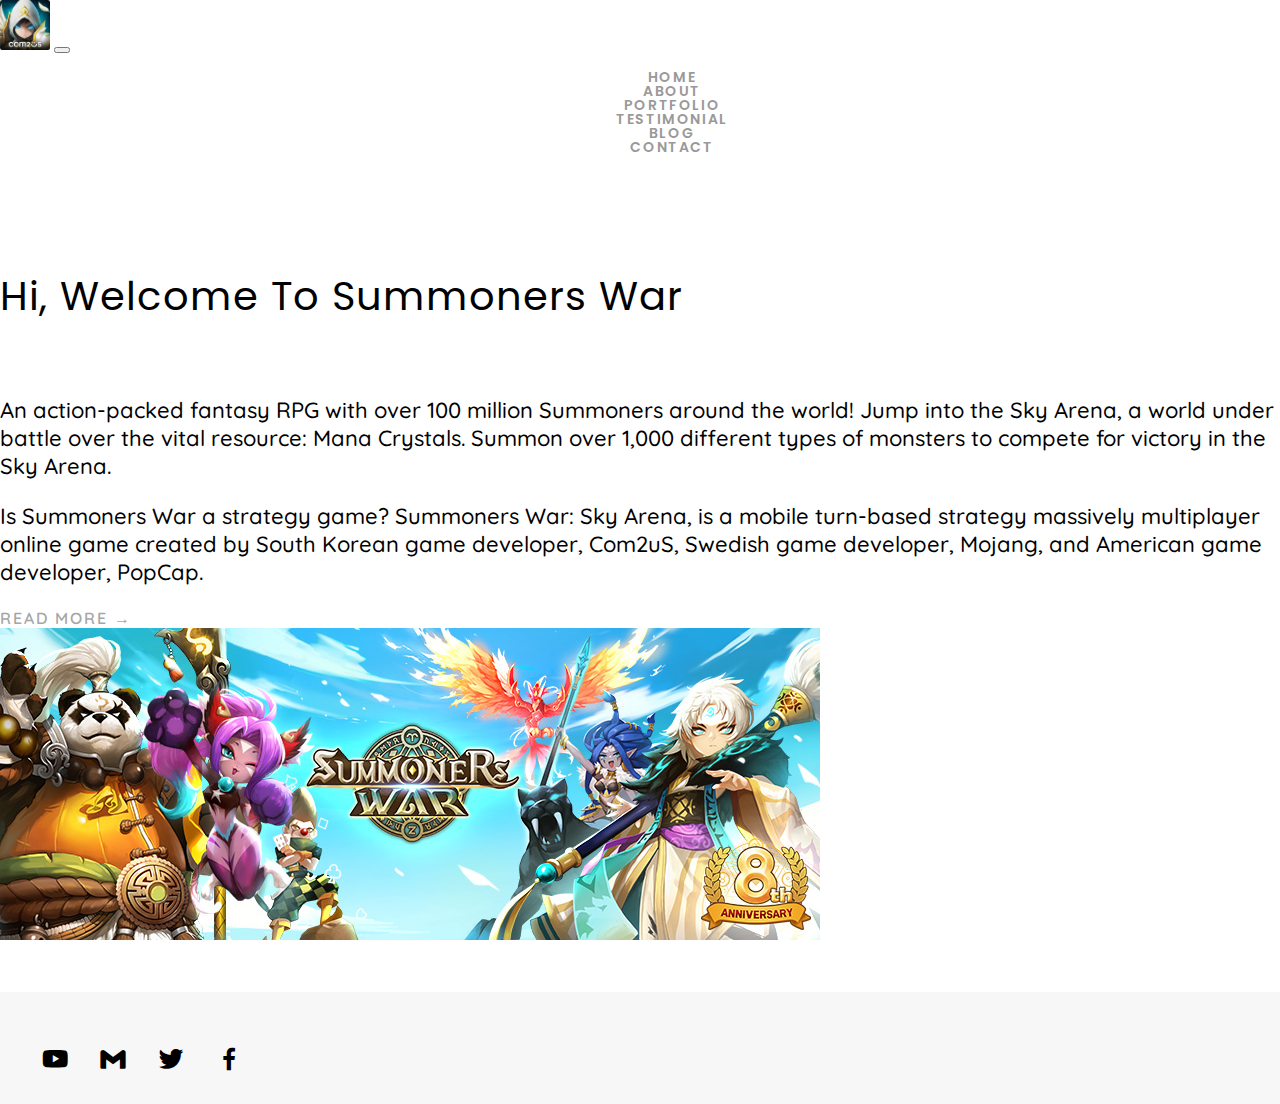
<file: index.html>
<!doctype html>
<html lang="en">
  <head>
    <meta charset="utf-8">
    <meta name="viewport" content="width=device-width, initial-scale=1">
    <title>Summoners War Page</title>
    <!---Google font-->
    <link href="https://fonts.googleapis.com/css2?family=Poppins:wght@300&display=swap" rel="stylesheet">
    <link href="https://fonts.googleapis.com/css2?family=Poppins:wght@300&family=Quicksand:wght@300&display=swap" rel="stylesheet">
    <!--Bootstrap CSS files-->
    <link href="https://cdn.jsdelivr.net/npm/bootstrap@5.0.2/dist/css/bootstrap.min.css" rel="stylesheet" integrity="sha384-EVSTQN3/azprG1Anm3QDgpJLIm9Nao0Yz1ztcQTwFspd3yD65VohhpuuCOmLASjC" crossorigin="anonymous">
    <!---Box Icon-->
    <link href='https://unpkg.com/boxicons@2.1.2/css/boxicons.min.css' rel='stylesheet'>
    <!---CSS Style-->
    <link rel="stylesheet" href="style.css">

  </head>
  <body>
      <!---Main Start-->
      <div class="main-wrapper">
          <!--Header Start-->
          <div class="header">
              <!---Nav Bar Start-->
              <nav class="navbar navbar-expand-lg navbar-light">
                <div class="container">
                  <a class="navbar-brand" href="index.html">
                    <img src="img/sw.jpg" width="50" alt="">
                  </a>
                  <button class="navbar-toggler" type="button" data-bs-toggle="collapse" data-bs-target="#navbarSupportedContent" aria-controls="navbarSupportedContent" aria-expanded="false" aria-label="Toggle navigation">
                    <span class="navbar-toggler-icon"></span>
                  </button>
                  <div class="collapse navbar-collapse" id="navbarSupportedContent">
                    <ul class="navbar-nav ms-auto mt-2 mt-lg-0">
                      <li class="nav-item">
                        <a class="nav-link" href="index.html">Home</a>
                      </li>
                      <li class="nav-item">
                        <a class="nav-link" href="about.html">About</a>
                      </li>
                      <li class="nav-item">
                        <a class="nav-link" href="Portfolio.html">Portfolio</a>
                      </li>
                      <li class="nav-item">
                        <a class="nav-link" href="testimonial.html">Testimonial</a>
                      </li>
                      <li class="nav-item">
                        <a class="nav-link" href="blog.html">Blog</a>
                      </li>
                      <li class="nav-item">
                        <a class="nav-link" href="contact.html">Contact</a>
                      </li>
                      
                    </ul>
                    
                  </div>
                </div>
              </nav>
              <!---Nav Bar End-->
              <!--Banner content Start-->
              <div class="banner-section">
                <div class="container">
                  <div class="row justify-content-center align-items-center">
                    <div class="col-lg-6">
                      <h1 class="banner-title">
                        Hi, Welcome To Summoners War
                      </h1>
                      <p class="banner-desc">
                        An action-packed fantasy RPG with over 100 million Summoners around the world! Jump into the Sky Arena, a world under battle over the vital resource: Mana Crystals. Summon over 1,000 different types of monsters to compete for victory in the Sky Arena.
                      </p>
                      <p class="banner-desc pb-3">
                        Is Summoners War a strategy game?
Summoners War: Sky Arena, is a mobile turn-based strategy massively multiplayer online game created by South Korean game developer, Com2uS, Swedish game developer, Mojang, and American game developer, PopCap.
                      </p>
                      <a href="about.html" class="banner-btn">
                        read more &rarr;
                      </a>
                    </div>
                    <div class="col-lg-6 col-md-8">
                      <img src="img/sw1.jpg" alt="">
                    </div>
                  </div>
                </div>
              </div>
              <!--Banner content End-->

          </div>
          <!--Header Start-->
      </div>

      <!---Main End-->

      <!---Footer Start-->
      <div class="footer">
        <div class="container">
          <div class="social-media text-center">
            <ul class="footer-list">
              <li><a href="#"><i class='bx bxl-youtube'></i></a></li>
              <li><a href="#"><i class='bx bxl-gmail'></i></a></li>
              <li><a href="#"><i class='bx bxl-twitter'></i></a></li>
              <li><a href="#"><i class='bx bxl-facebook'></i></a></li>
            </ul>
          </div>
        </div>
      </div>

      <!---Footer End-->
    
    <!--Bootstrap JS file-->
    <script src="https://cdn.jsdelivr.net/npm/bootstrap@5.0.2/dist/js/bootstrap.bundle.min.js" integrity="sha384-MrcW6ZMFYlzcLA8Nl+NtUVF0sA7MsXsP1UyJoMp4YLEuNSfAP+JcXn/tWtIaxVXM" crossorigin="anonymous"></script>
  </body>
</html>
</file>
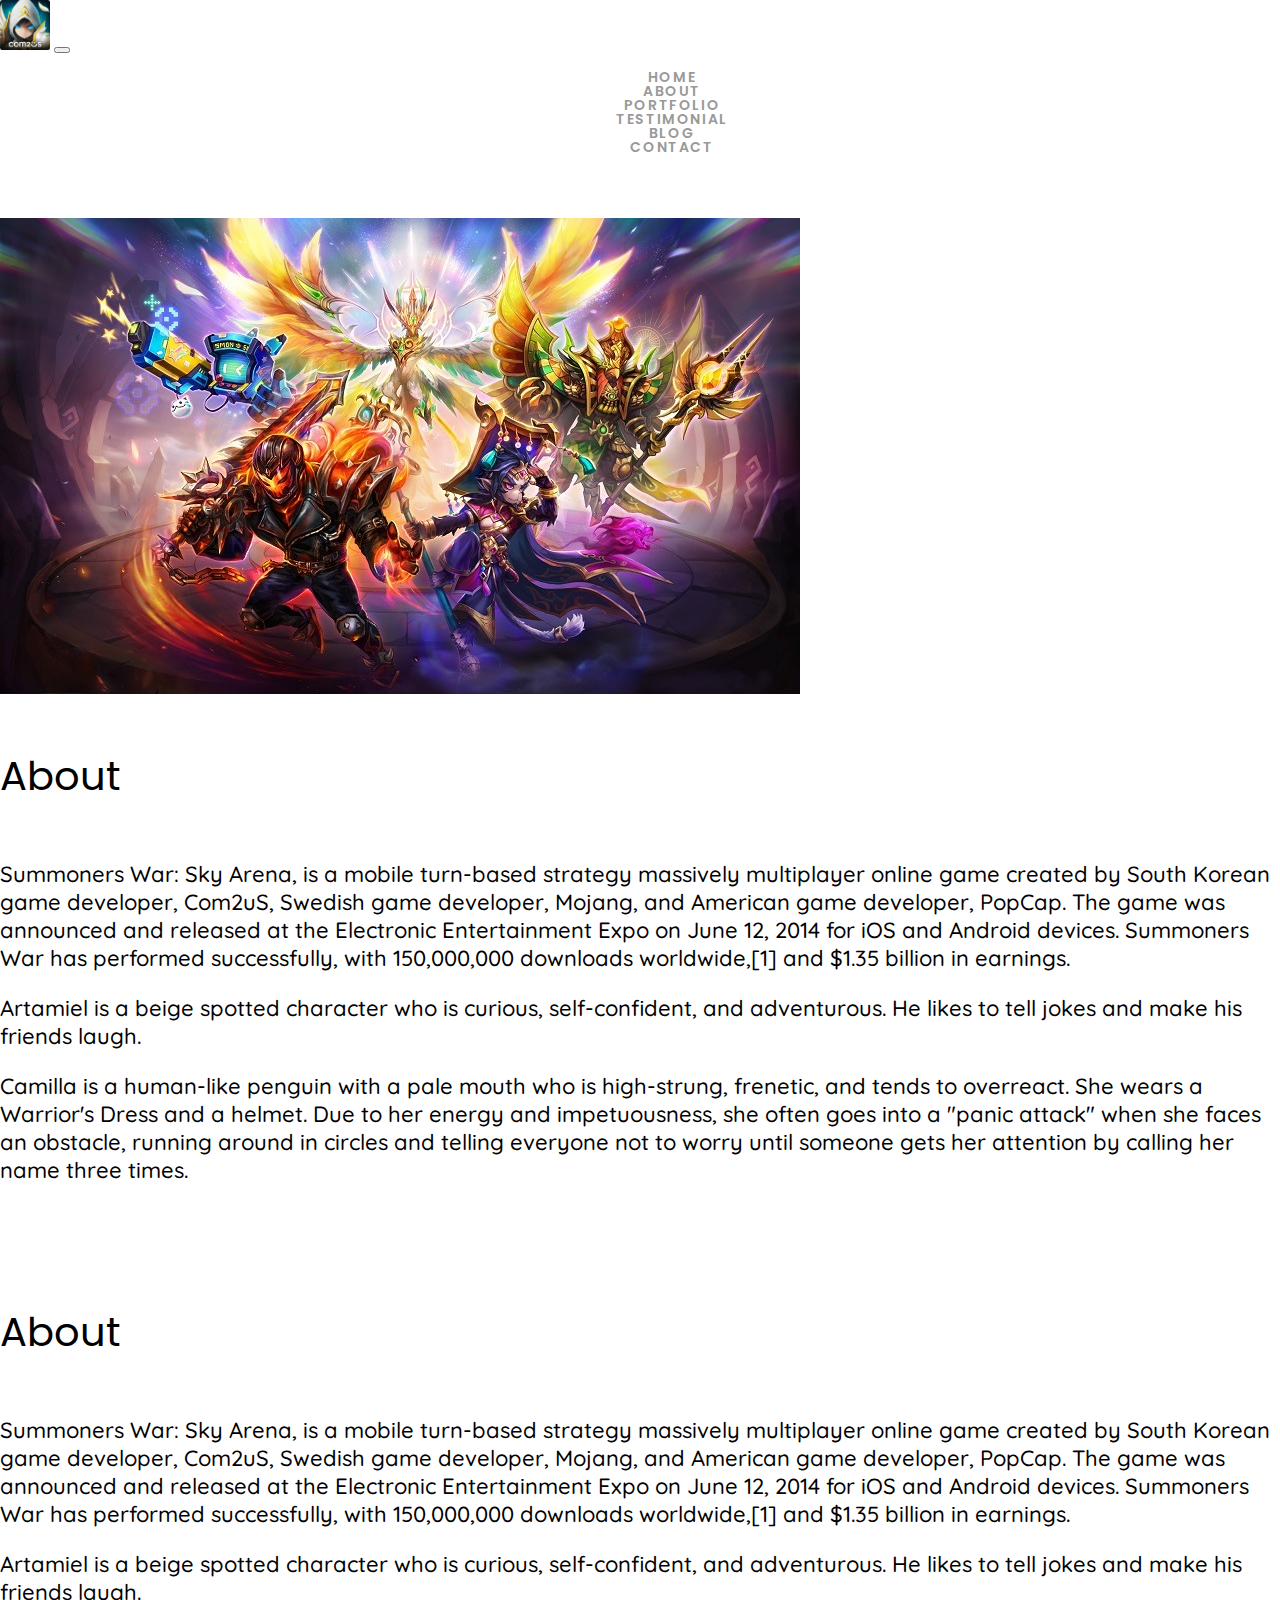
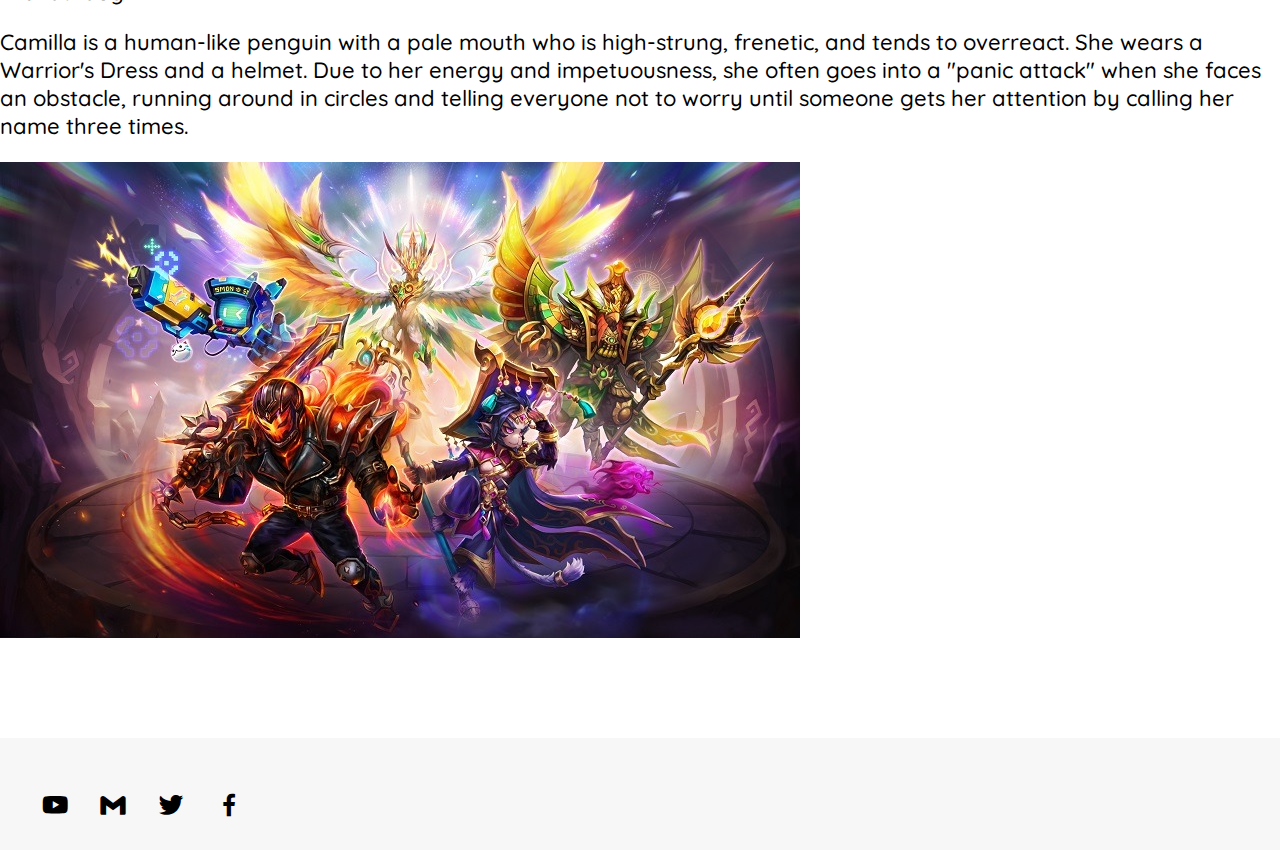
<file: about.html>
<!doctype html>
<html lang="en">
  <head>
    <meta charset="utf-8">
    <meta name="viewport" content="width=device-width, initial-scale=1">
    <title>Summoners War Page</title>
    <!---Google font-->
    <link href="https://fonts.googleapis.com/css2?family=Poppins:wght@300&display=swap" rel="stylesheet">
    <link href="https://fonts.googleapis.com/css2?family=Poppins:wght@300&family=Quicksand:wght@300&display=swap" rel="stylesheet">
    <!--Bootstrap CSS files-->
    <link href="https://cdn.jsdelivr.net/npm/bootstrap@5.0.2/dist/css/bootstrap.min.css" rel="stylesheet" integrity="sha384-EVSTQN3/azprG1Anm3QDgpJLIm9Nao0Yz1ztcQTwFspd3yD65VohhpuuCOmLASjC" crossorigin="anonymous">
    <!---Box Icon-->
    <link href='https://unpkg.com/boxicons@2.1.2/css/boxicons.min.css' rel='stylesheet'>
    <!---CSS Style-->
    <link rel="stylesheet" href="style.css">

  </head>
  <body>
      <!---Main Start-->
      <div class="main-wrapper">
          <!--Header Start-->
          <div class="header">
              <!---Nav Bar Start-->
              <nav class="navbar navbar-expand-lg navbar-light">
                <div class="container">
                  <a class="navbar-brand" href="index.html">
                    <img src="img/sw.jpg" width="50" alt="">
                  </a>
                  <button class="navbar-toggler" type="button" data-bs-toggle="collapse" data-bs-target="#navbarSupportedContent" aria-controls="navbarSupportedContent" aria-expanded="false" aria-label="Toggle navigation">
                    <span class="navbar-toggler-icon"></span>
                  </button>
                  <div class="collapse navbar-collapse" id="navbarSupportedContent">
                    <ul class="navbar-nav ms-auto mt-2 mt-lg-0">
                      <li class="nav-item">
                        <a class="nav-link" href="index.html">Home</a>
                      </li>
                      <li class="nav-item">
                        <a class="nav-link" href="about.html">About</a>
                      </li>
                      <li class="nav-item">
                        <a class="nav-link" href="Portfolio.html">Portfolio</a>
                      </li>
                      <li class="nav-item">
                        <a class="nav-link" href="testimonial.html">Testimonial</a>
                      </li>
                      <li class="nav-item">
                        <a class="nav-link" href="blog.html">Blog</a>
                      </li>
                      <li class="nav-item">
                        <a class="nav-link" href="contact.html">Contact</a>
                      </li>
                      
                    </ul>
                    
                  </div>
                </div>
              </nav>
              <!---Nav Bar End-->
          </div>
          <!--Header End-->
          <!--About Start-->
          <div class="about-section">
              <!--My Story 1-->
              <div class="container">
                <div class="row justify-content-center align-items-center">
                    <div class="col-lg-6 col-md-8">
                        <img src="img/sw2.jpg" alt="">
                    </div>
                    <div class="col-lg-6">
                        <h1 class="about-title">About</h1>
                        <p class="about-desc">
                            Summoners War: Sky Arena, is a mobile turn-based strategy massively multiplayer online game created by South Korean game developer, Com2uS, Swedish game developer, Mojang, and American game developer, PopCap. The game was announced and released at the Electronic Entertainment Expo on June 12, 2014 for iOS and Android devices. Summoners War has performed successfully, with 150,000,000 downloads worldwide,[1] and $1.35 billion in earnings.
                        </p>
                        <p class="about-desc">
                            Artamiel is a beige spotted character who is curious, self-confident, and adventurous. He likes to tell jokes and make his friends laugh.
                        </p>
                        <p class="about-desc">
                            Camilla is a human-like penguin with a pale mouth who is high-strung, frenetic, and tends to overreact. She wears a Warrior's Dress and a helmet. Due to her energy and impetuousness, she often goes into a "panic attack" when she faces an obstacle, running around in circles and telling everyone not to worry until someone gets her attention by calling her name three times.
                        </p>
                    </div>
                </div>
              </div>
              <!--About Start-->
          <div class="about-section">
            <!--My Story 2-->
            <div class="container">
              <div class="row justify-content-center align-items-center">
                  
                  <div class="col-lg-6 order-2 order-lg-1">
                      <h1 class="about-title">About</h1>
                      <p class="about-desc">
                          Summoners War: Sky Arena, is a mobile turn-based strategy massively multiplayer online game created by South Korean game developer, Com2uS, Swedish game developer, Mojang, and American game developer, PopCap. The game was announced and released at the Electronic Entertainment Expo on June 12, 2014 for iOS and Android devices. Summoners War has performed successfully, with 150,000,000 downloads worldwide,[1] and $1.35 billion in earnings.
                      </p>
                      <p class="about-desc">
                          Artamiel is a beige spotted character who is curious, self-confident, and adventurous. He likes to tell jokes and make his friends laugh.
                      </p>
                      <p class="about-desc">
                          Camilla is a human-like penguin with a pale mouth who is high-strung, frenetic, and tends to overreact. She wears a Warrior's Dress and a helmet. Due to her energy and impetuousness, she often goes into a "panic attack" when she faces an obstacle, running around in circles and telling everyone not to worry until someone gets her attention by calling her name three times.
                      </p>
                  </div>
                  <div class="col-lg-6 order-1 order-lg-2 col-md-8">
                    <img src="img/sw2.jpg" alt="">
                </div>
              </div>
            </div>

        </div>
        <!--About End--> 

          </div>
          <!--About End--> 
      </div>

      <!---Main End-->

      <!---Footer Start-->
      <div class="footer">
        <div class="container">
          <div class="social-media text-center">
            <ul class="footer-list">
              <li><a href="#"><i class='bx bxl-youtube'></i></a></li>
              <li><a href="#"><i class='bx bxl-gmail'></i></a></li>
              <li><a href="#"><i class='bx bxl-twitter'></i></a></li>
              <li><a href="#"><i class='bx bxl-facebook'></i></a></li>
            </ul>
          </div>
        </div>
      </div>

      <!---Footer End-->
    
    <!--Bootstrap JS file-->
    <script src="https://cdn.jsdelivr.net/npm/bootstrap@5.0.2/dist/js/bootstrap.bundle.min.js" integrity="sha384-MrcW6ZMFYlzcLA8Nl+NtUVF0sA7MsXsP1UyJoMp4YLEuNSfAP+JcXn/tWtIaxVXM" crossorigin="anonymous"></script>
  </body>
</html>
</file>
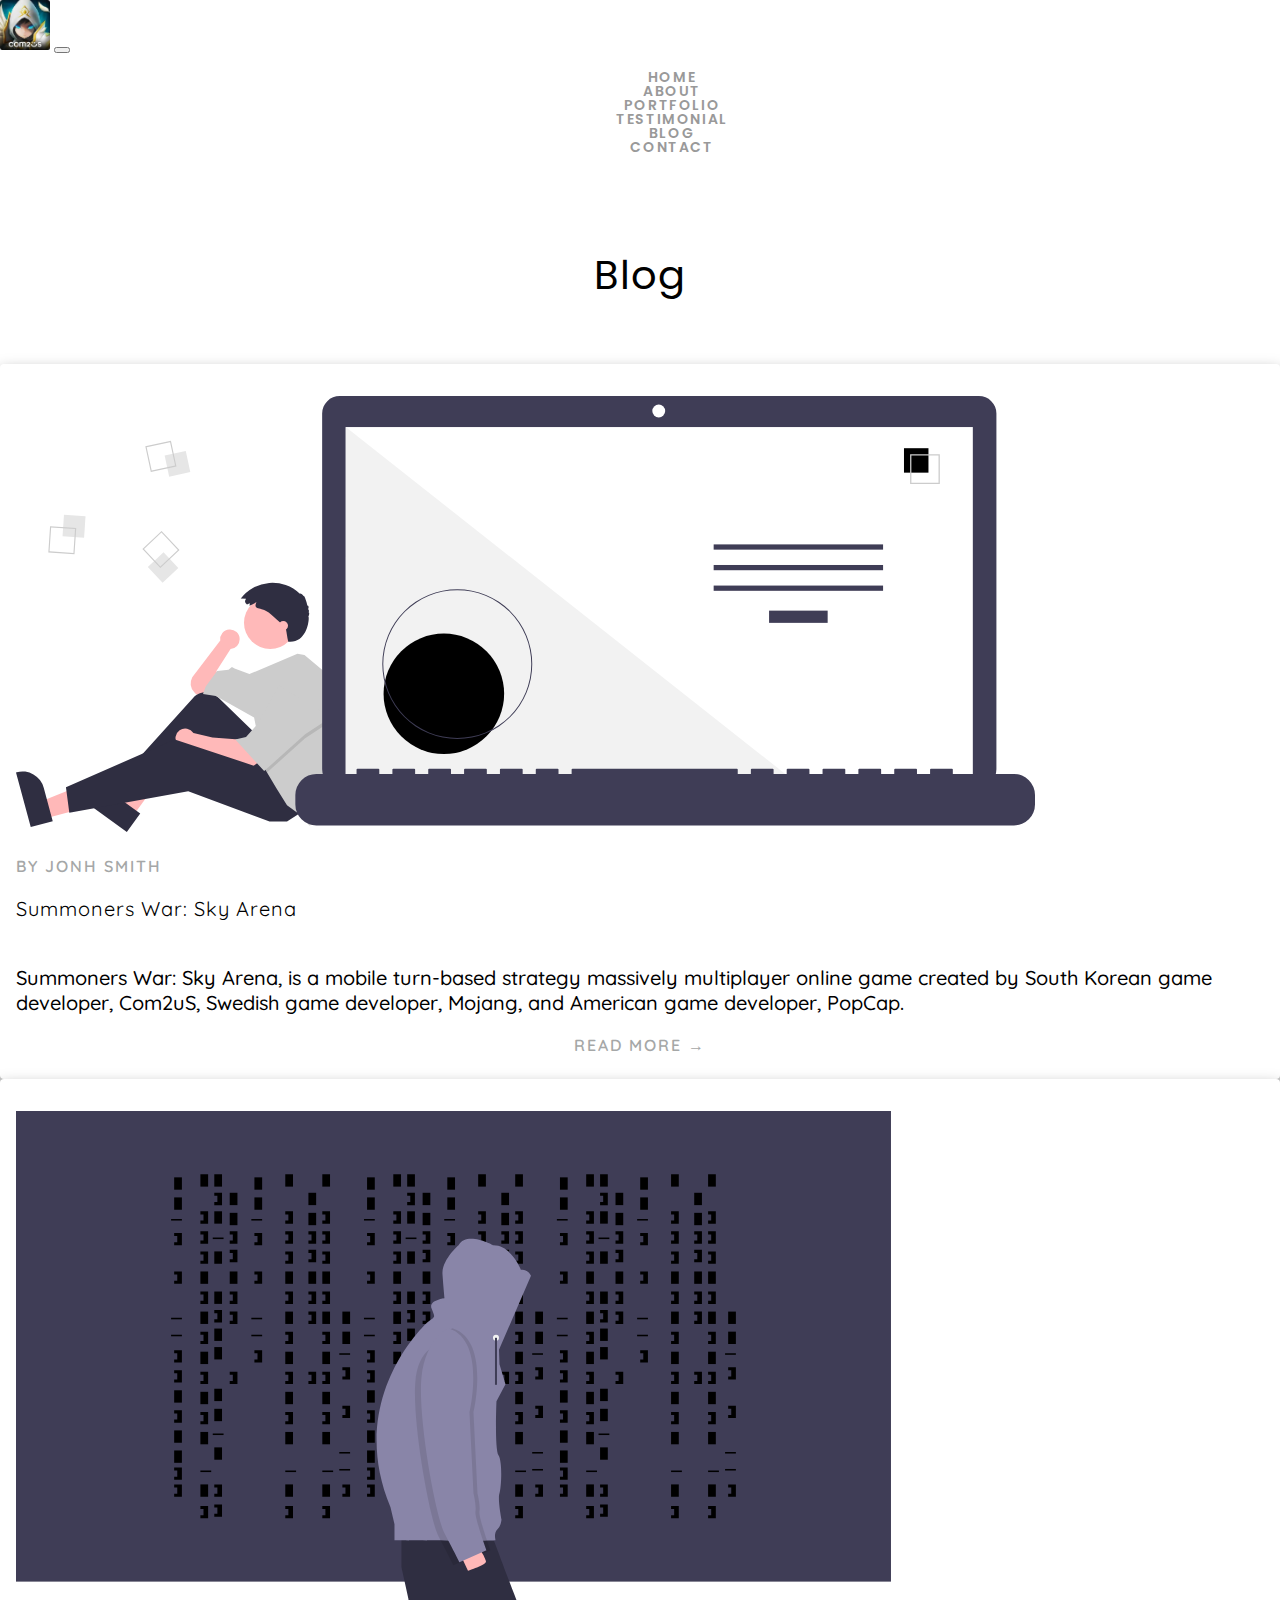
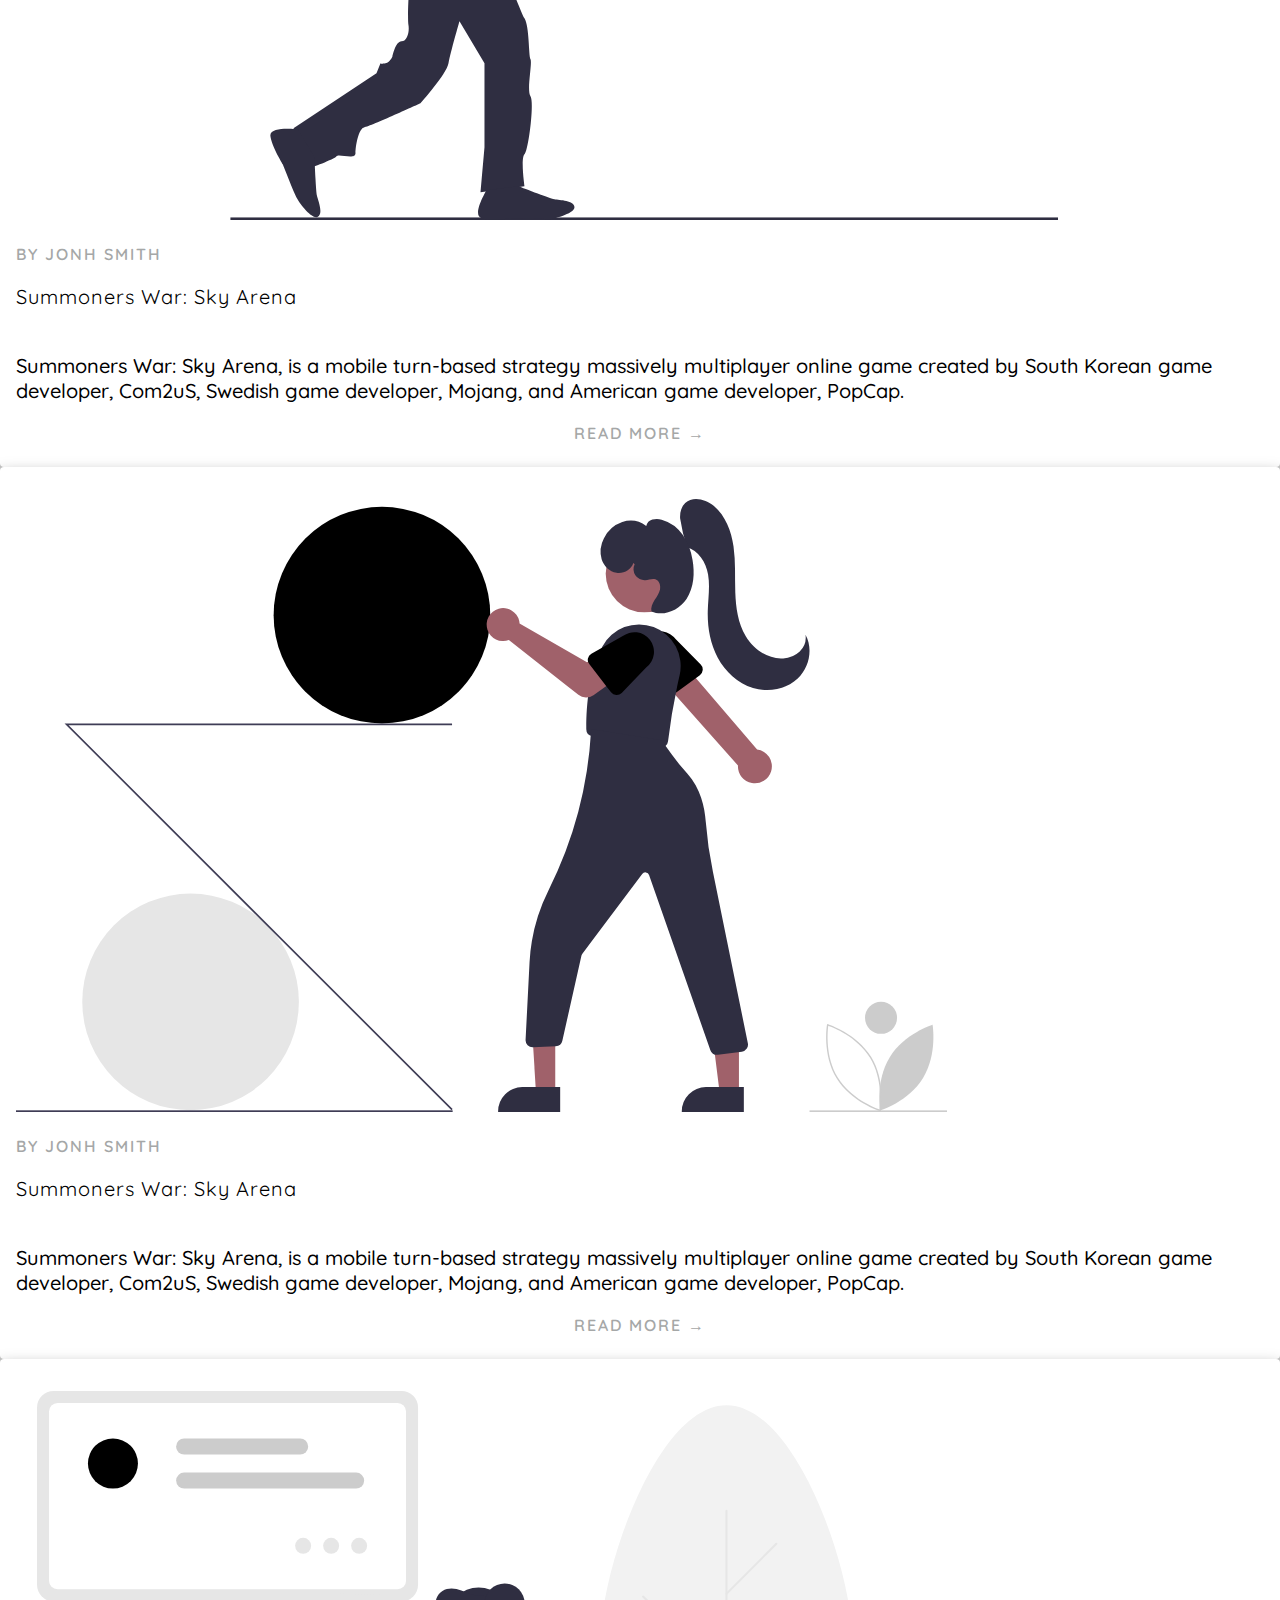
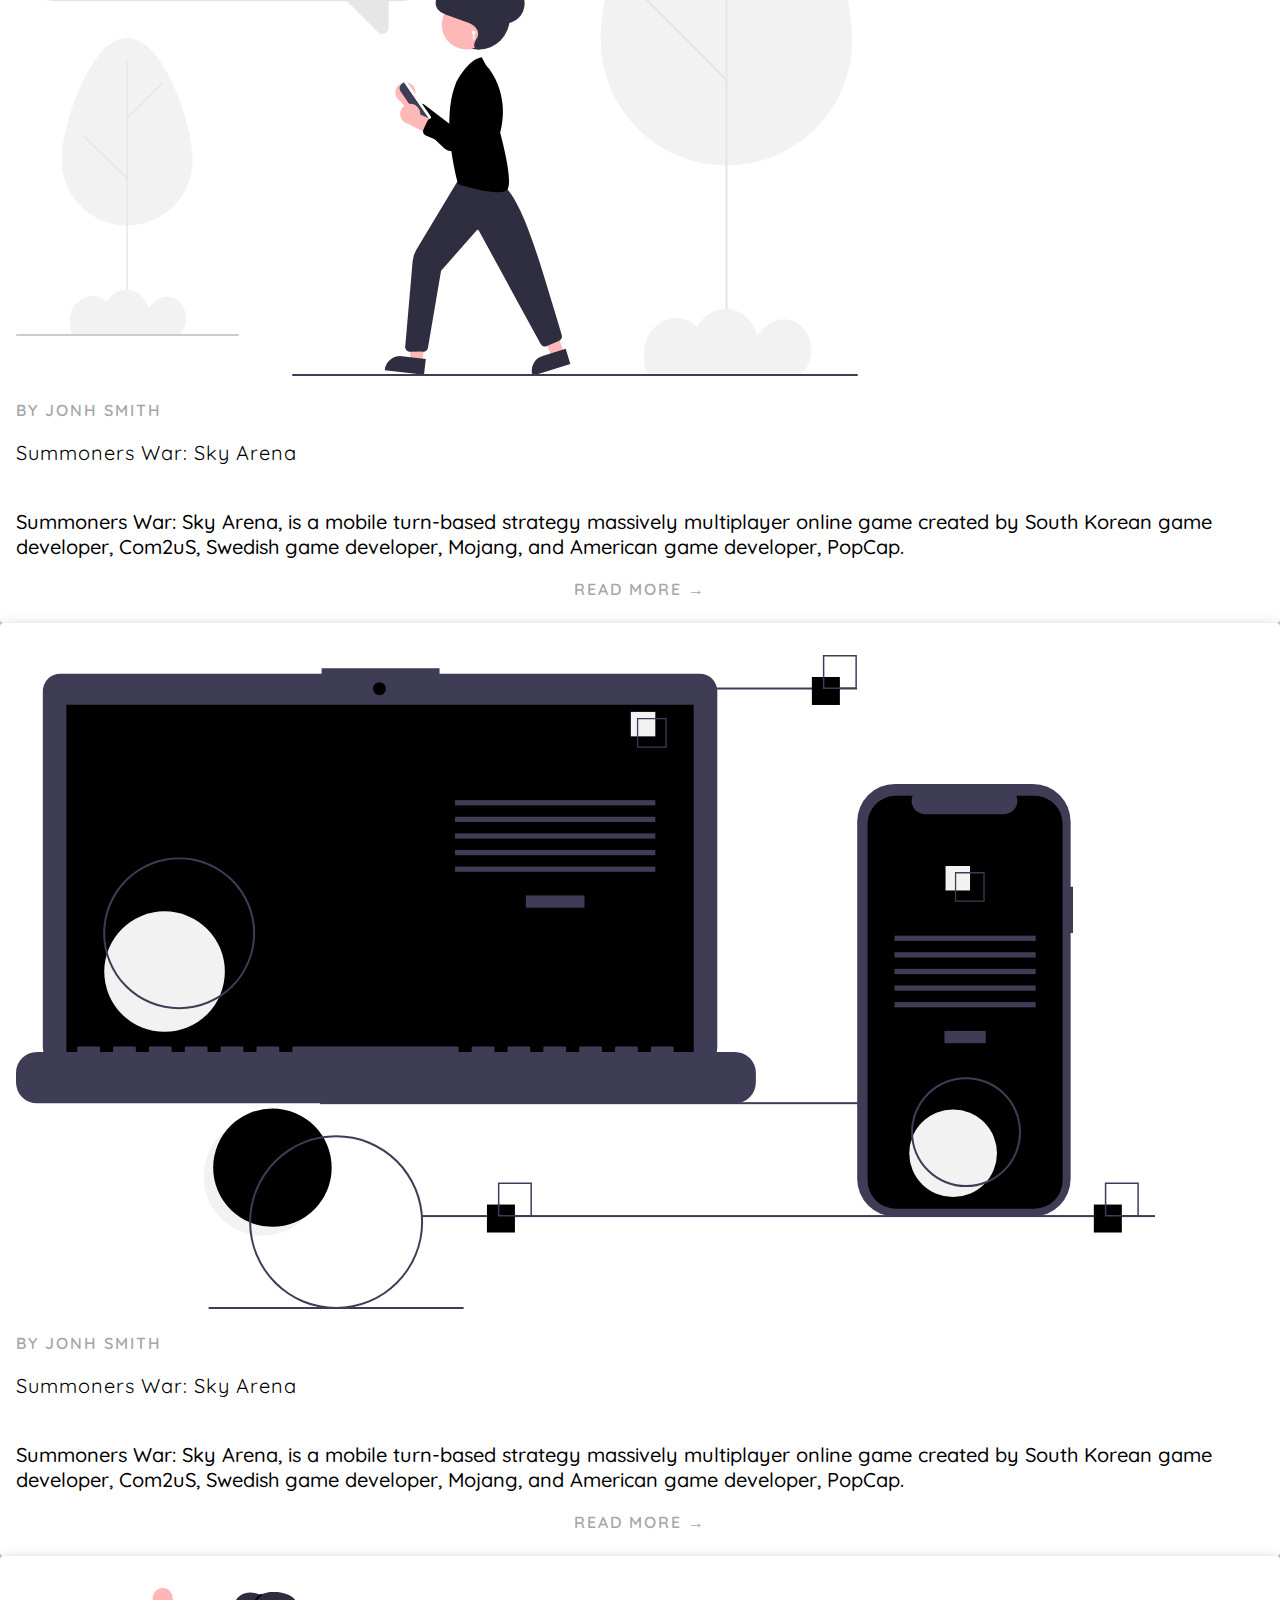
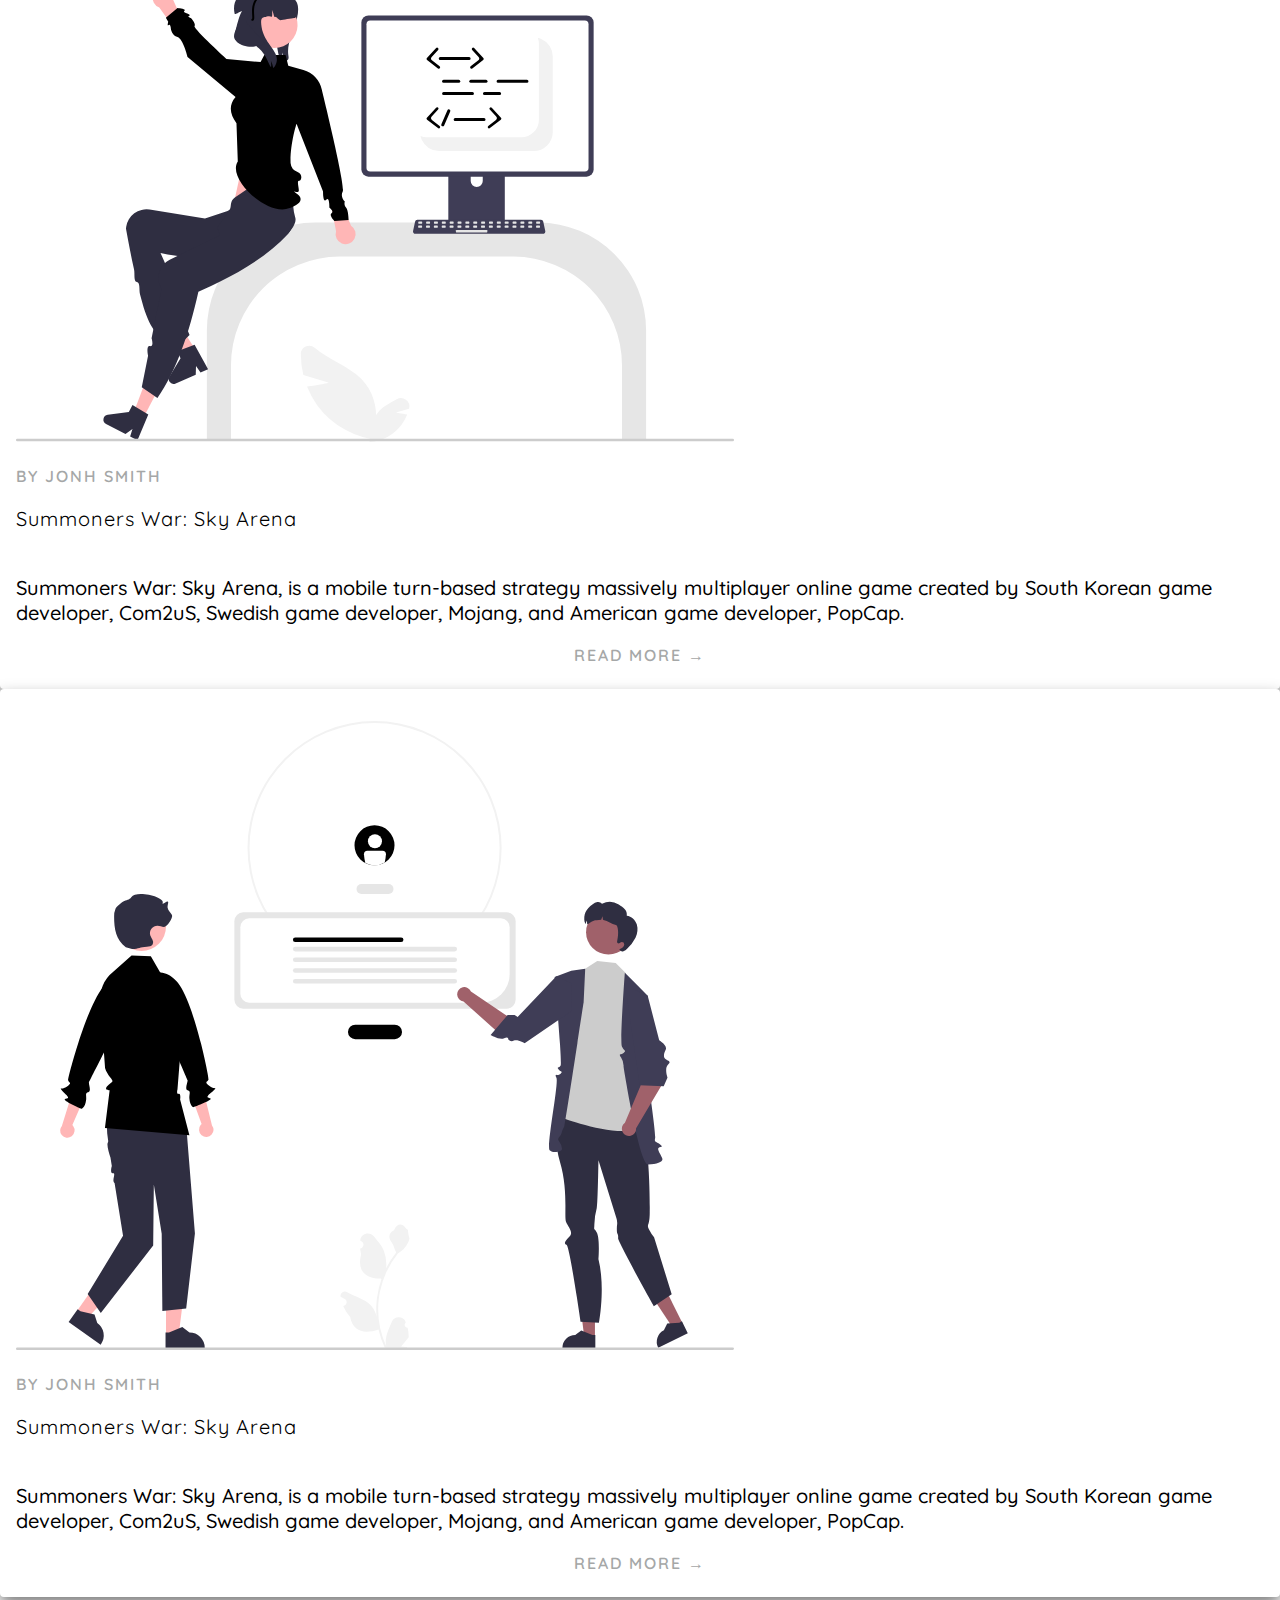
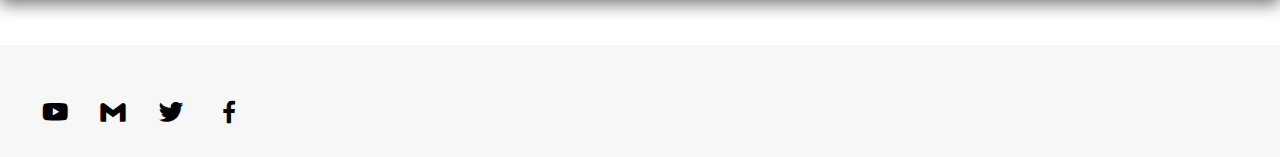
<file: blog.html>
<!doctype html>
<html lang="en">

<head>
  <meta charset="utf-8">
  <meta name="viewport" content="width=device-width, initial-scale=1">
  <title>Summoners War Page</title>
  <!---Google font-->
  <link href="https://fonts.googleapis.com/css2?family=Poppins:wght@300&display=swap" rel="stylesheet">
  <link href="https://fonts.googleapis.com/css2?family=Poppins:wght@300&family=Quicksand:wght@300&display=swap"
    rel="stylesheet">
  <!--Bootstrap CSS files-->
  <link href="https://cdn.jsdelivr.net/npm/bootstrap@5.0.2/dist/css/bootstrap.min.css" rel="stylesheet"
    integrity="sha384-EVSTQN3/azprG1Anm3QDgpJLIm9Nao0Yz1ztcQTwFspd3yD65VohhpuuCOmLASjC" crossorigin="anonymous">
  <!---Box Icon-->
  <link href='https://unpkg.com/boxicons@2.1.2/css/boxicons.min.css' rel='stylesheet'>
  <!---CSS Style-->
  <link rel="stylesheet" href="style.css">

</head>

<body>
  <!---Main Start-->
  <div class="main-wrapper">
    <!--Header Start-->
    <div class="header">
      <!---Nav Bar Start-->
      <nav class="navbar navbar-expand-lg navbar-light">
        <div class="container">
          <a class="navbar-brand" href="index.html">
            <img src="img/sw.jpg" width="50" alt="">
          </a>
          <button class="navbar-toggler" type="button" data-bs-toggle="collapse"
            data-bs-target="#navbarSupportedContent" aria-controls="navbarSupportedContent" aria-expanded="false"
            aria-label="Toggle navigation">
            <span class="navbar-toggler-icon"></span>
          </button>
          <div class="collapse navbar-collapse" id="navbarSupportedContent">
            <ul class="navbar-nav ms-auto mt-2 mt-lg-0">
              <li class="nav-item">
                <a class="nav-link" href="index.html">Home</a>
              </li>
              <li class="nav-item">
                <a class="nav-link" href="about.html">About</a>
              </li>
              <li class="nav-item">
                <a class="nav-link" href="Portfolio.html">Portfolio</a>
              </li>
              <li class="nav-item">
                <a class="nav-link" href="testimonial.html">Testimonial</a>
              </li>
              <li class="nav-item">
                <a class="nav-link" href="blog.html">Blog</a>
              </li>
              <li class="nav-item">
                <a class="nav-link" href="contact.html">Contact</a>
              </li>

            </ul>

          </div>
        </div>
      </nav>
      <!---Nav Bar End-->
    </div>
    <!--Header End-->
    <!---Blog Content Start-->
    <div class="blog-section">
      <div class="container">
        <div class="row">
          <h1 class="blog-title">Blog</h1>
        </div>
        <div class="row row-cols-lg-3 row-cols-md-2 row-cols-1 g-4">
          <!---card 1-->
          <div class="col blog-card">
            <div class="card">
              <img src="img/blog/1.svg" alt="" class="blog-img">
              <div class="card-body">
                <p class="blog-name">by jonh Smith</p>
                <h3 class="card-title">Summoners War: Sky Arena</h3>
                <p class="card-desc">
                  Summoners War: Sky Arena, is a mobile turn-based strategy massively multiplayer
                  online game created by South Korean game developer, Com2uS, Swedish game developer, Mojang, and
                  American game developer, PopCap.
                </p>
              </div>
              <div class="card-btn">
                <a href="#" class="blog-btn">read more &rarr;</a>
              </div>
            </div>
          </div>
          <!---card 2-->
          <div class="col blog-card">
            <div class="card">
              <img src="img/blog/2.svg" alt="" class="blog-img">
              <div class="card-body">
                <p class="blog-name">by jonh Smith</p>
                <h3 class="card-title">Summoners War: Sky Arena</h3>
                <p class="card-desc">
                  Summoners War: Sky Arena, is a mobile turn-based strategy massively multiplayer
                  online game created by South Korean game developer, Com2uS, Swedish game developer, Mojang, and
                  American game developer, PopCap.
                </p>
              </div>
              <div class="card-btn">
                <a href="#" class="blog-btn">read more &rarr;</a>
              </div>
            </div>
          </div>
          <!---card 3-->
          <div class="col blog-card">
            <div class="card">
              <img src="img/blog/3.svg" alt="" class="blog-img">
              <div class="card-body">
                <p class="blog-name">by jonh Smith</p>
                <h3 class="card-title">Summoners War: Sky Arena</h3>
                <p class="card-desc">
                  Summoners War: Sky Arena, is a mobile turn-based strategy massively multiplayer
                  online game created by South Korean game developer, Com2uS, Swedish game developer, Mojang, and
                  American game developer, PopCap.
                </p>
              </div>
              <div class="card-btn">
                <a href="#" class="blog-btn">read more &rarr;</a>
              </div>
            </div>
          </div>
          <!---card 4-->
          <div class="col blog-card">
            <div class="card">
              <img src="img/blog/4.svg" alt="" class="blog-img">
              <div class="card-body">
                <p class="blog-name">by jonh Smith</p>
                <h3 class="card-title">Summoners War: Sky Arena</h3>
                <p class="card-desc">
                  Summoners War: Sky Arena, is a mobile turn-based strategy massively multiplayer
                  online game created by South Korean game developer, Com2uS, Swedish game developer, Mojang, and
                  American game developer, PopCap.
                </p>
              </div>
              <div class="card-btn">
                <a href="#" class="blog-btn">read more &rarr;</a>
              </div>
            </div>
          </div>
          <!---card 5-->
          <div class="col blog-card">
            <div class="card">
              <img src="img/blog/5.svg" alt="" class="blog-img">
              <div class="card-body">
                <p class="blog-name">by jonh Smith</p>
                <h3 class="card-title">Summoners War: Sky Arena</h3>
                <p class="card-desc">
                  Summoners War: Sky Arena, is a mobile turn-based strategy massively multiplayer
                  online game created by South Korean game developer, Com2uS, Swedish game developer, Mojang, and
                  American game developer, PopCap.
                </p>
              </div>
              <div class="card-btn">
                <a href="#" class="blog-btn">read more &rarr;</a>
              </div>
            </div>
          </div>
          <!---card 6-->
          <div class="col-blog-card">
            <div class="card">
              <img src="img/blog/6.svg" alt="" class="blog-img">
              <div class="card-body">
                <p class="blog-name">by jonh Smith</p>
                <h3 class="card-title">Summoners War: Sky Arena</h3>
                <p class="card-desc">
                  Summoners War: Sky Arena, is a mobile turn-based strategy massively multiplayer
                  online game created by South Korean game developer, Com2uS, Swedish game developer, Mojang, and
                  American game developer, PopCap.
                </p>
              </div>
              <div class="card-btn">
                <a href="#" class="blog-btn">read more &rarr;</a>
              </div>
            </div>
          </div>
        </div>
        <div class="row row-cols-1 g-4 pt-5">
          <!---card 7-->
          <div class="col blog-card">
            <div class="card">
              <img src="img/blog/7.svg" alt="" class="blog-img">
              <div class="card-body">
                <p class="blog-name">by jonh Smith</p>
                <h3 class="card-title">Summoners War: Sky Arena</h3>
                <p class="card-desc">
                  Summoners War: Sky Arena, is a mobile turn-based strategy massively multiplayer
                  online game created by South Korean game developer, Com2uS, Swedish game developer, Mojang, and
                  American game developer, PopCap.
                </p>
              </div>
              <div class="card-btn">
                <a href="#" class="blog-btn">read more &rarr;</a>
              </div>
            </div>
          </div>
        </div>
      </div>
    </div>

    <!---Blog content End-->
  </div>
  <!---Main End-->

  <!---Footer Start-->
  <div class="footer">
    <div class="container">
      <div class="social-media text-center">
        <ul class="footer-list">
          <li><a href="#"><i class='bx bxl-youtube'></i></a></li>
          <li><a href="#"><i class='bx bxl-gmail'></i></a></li>
          <li><a href="#"><i class='bx bxl-twitter'></i></a></li>
          <li><a href="#"><i class='bx bxl-facebook'></i></a></li>
        </ul>
      </div>
    </div>
  </div>

  <!---Footer End-->

  <!--Bootstrap JS file-->
  <script src="https://cdn.jsdelivr.net/npm/bootstrap@5.0.2/dist/js/bootstrap.bundle.min.js"
    integrity="sha384-MrcW6ZMFYlzcLA8Nl+NtUVF0sA7MsXsP1UyJoMp4YLEuNSfAP+JcXn/tWtIaxVXM"
    crossorigin="anonymous"></script>
</body>

</html>
</file>
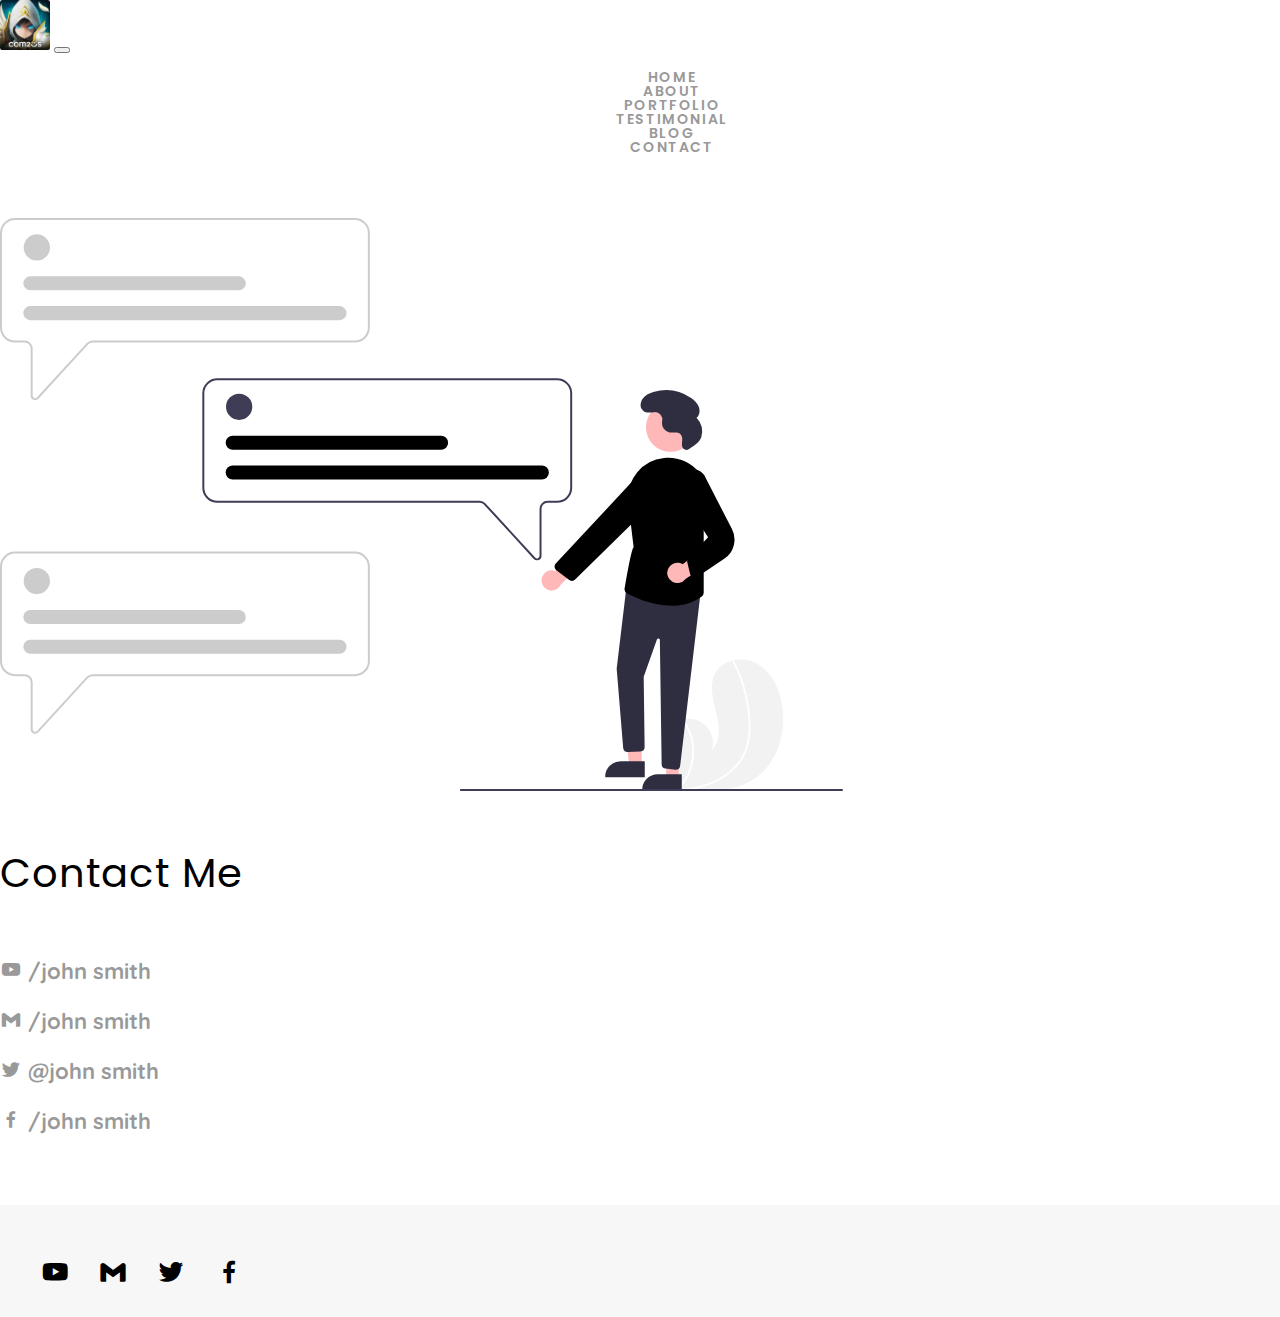
<file: contact.html>
<!doctype html>
<html lang="en">
  <head>
    <meta charset="utf-8">
    <meta name="viewport" content="width=device-width, initial-scale=1">
    <title>Summoners War Page</title>
    <!---Google font-->
    <link href="https://fonts.googleapis.com/css2?family=Poppins:wght@300&display=swap" rel="stylesheet">
    <link href="https://fonts.googleapis.com/css2?family=Poppins:wght@300&family=Quicksand:wght@300&display=swap" rel="stylesheet">
    <!--Bootstrap CSS files-->
    <link href="https://cdn.jsdelivr.net/npm/bootstrap@5.0.2/dist/css/bootstrap.min.css" rel="stylesheet" integrity="sha384-EVSTQN3/azprG1Anm3QDgpJLIm9Nao0Yz1ztcQTwFspd3yD65VohhpuuCOmLASjC" crossorigin="anonymous">
    <!---Box Icon-->
    <link href='https://unpkg.com/boxicons@2.1.2/css/boxicons.min.css' rel='stylesheet'>
    <!---CSS Style-->
    <link rel="stylesheet" href="style.css">

  </head>
  <body>
      <!---Main Start-->
      <div class="main-wrapper">
          <!--Header Start-->
          <div class="header">
              <!---Nav Bar Start-->
              <nav class="navbar navbar-expand-lg navbar-light">
                <div class="container">
                  <a class="navbar-brand" href="index.html">
                    <img src="img/sw.jpg" width="50" alt="">
                  </a>
                  <button class="navbar-toggler" type="button" data-bs-toggle="collapse" data-bs-target="#navbarSupportedContent" aria-controls="navbarSupportedContent" aria-expanded="false" aria-label="Toggle navigation">
                    <span class="navbar-toggler-icon"></span>
                  </button>
                  <div class="collapse navbar-collapse" id="navbarSupportedContent">
                    <ul class="navbar-nav ms-auto mt-2 mt-lg-0">
                      <li class="nav-item">
                        <a class="nav-link" href="index.html">Home</a>
                      </li>
                      <li class="nav-item">
                        <a class="nav-link" href="about.html">About</a>
                      </li>
                      <li class="nav-item">
                        <a class="nav-link" href="Portfolio.html">Portfolio</a>
                      </li>
                      <li class="nav-item">
                        <a class="nav-link" href="testimonial.html">Testimonial</a>
                      </li>
                      <li class="nav-item">
                        <a class="nav-link" href="blog.html">Blog</a>
                      </li>
                      <li class="nav-item">
                        <a class="nav-link" href="contact.html">Contact</a>
                      </li>
                      
                    </ul>
                    
                  </div>
                </div>
              </nav>
              <!---Nav Bar End-->
          </div>
          <!--Header End-->
          <!---contact start-->
          <div class="contact-section">
            <div class="container">
              <div class="row justify-content-center align-item-center">
                <div class="col-lg-6 col-md-10">
                  <img src="img/contact/contact.svg" alt="">
                </div>
                <div class="col-lg-6">
                  <h1 class="contact-title">contact me</h1>
                  <p>
                    <a href="#">
                      <i class='bx bxl-youtube'></i>
                      <b>/john smith</b>
                    </a>
                  </p>
                  <p>
                    <a href="#">
                      <i class='bx bxl-gmail'></i>
                      <b>/john smith</b>
                    </a>
                  </p>
                  <p>
                    <a href="#">
                      <i class='bx bxl-twitter'></i>
                      <b>@john smith</b>
                    </a>
                  </p>
                  <p>
                    <a href="#">
                      <i class='bx bxl-facebook'></i>
                      <b>/john smith</b>
                    </a>
                  </p>
                </div>
              </div>
            </div>
          </div>
          <!---contact end-->
      </div>
      <!---Main End-->

      <!---Footer Start-->
      <div class="footer">
        <div class="container">
          <div class="social-media text-center">
            <ul class="footer-list">
              <li><a href="#"><i class='bx bxl-youtube'></i></a></li>
              <li><a href="#"><i class='bx bxl-gmail'></i></a></li>
              <li><a href="#"><i class='bx bxl-twitter'></i></a></li>
              <li><a href="#"><i class='bx bxl-facebook'></i></a></li>
            </ul>
          </div>
        </div>
      </div>

      <!---Footer End-->
    
    <!--Bootstrap JS file-->
    <script src="https://cdn.jsdelivr.net/npm/bootstrap@5.0.2/dist/js/bootstrap.bundle.min.js" integrity="sha384-MrcW6ZMFYlzcLA8Nl+NtUVF0sA7MsXsP1UyJoMp4YLEuNSfAP+JcXn/tWtIaxVXM" crossorigin="anonymous"></script>
  </body>
</html>
</file>
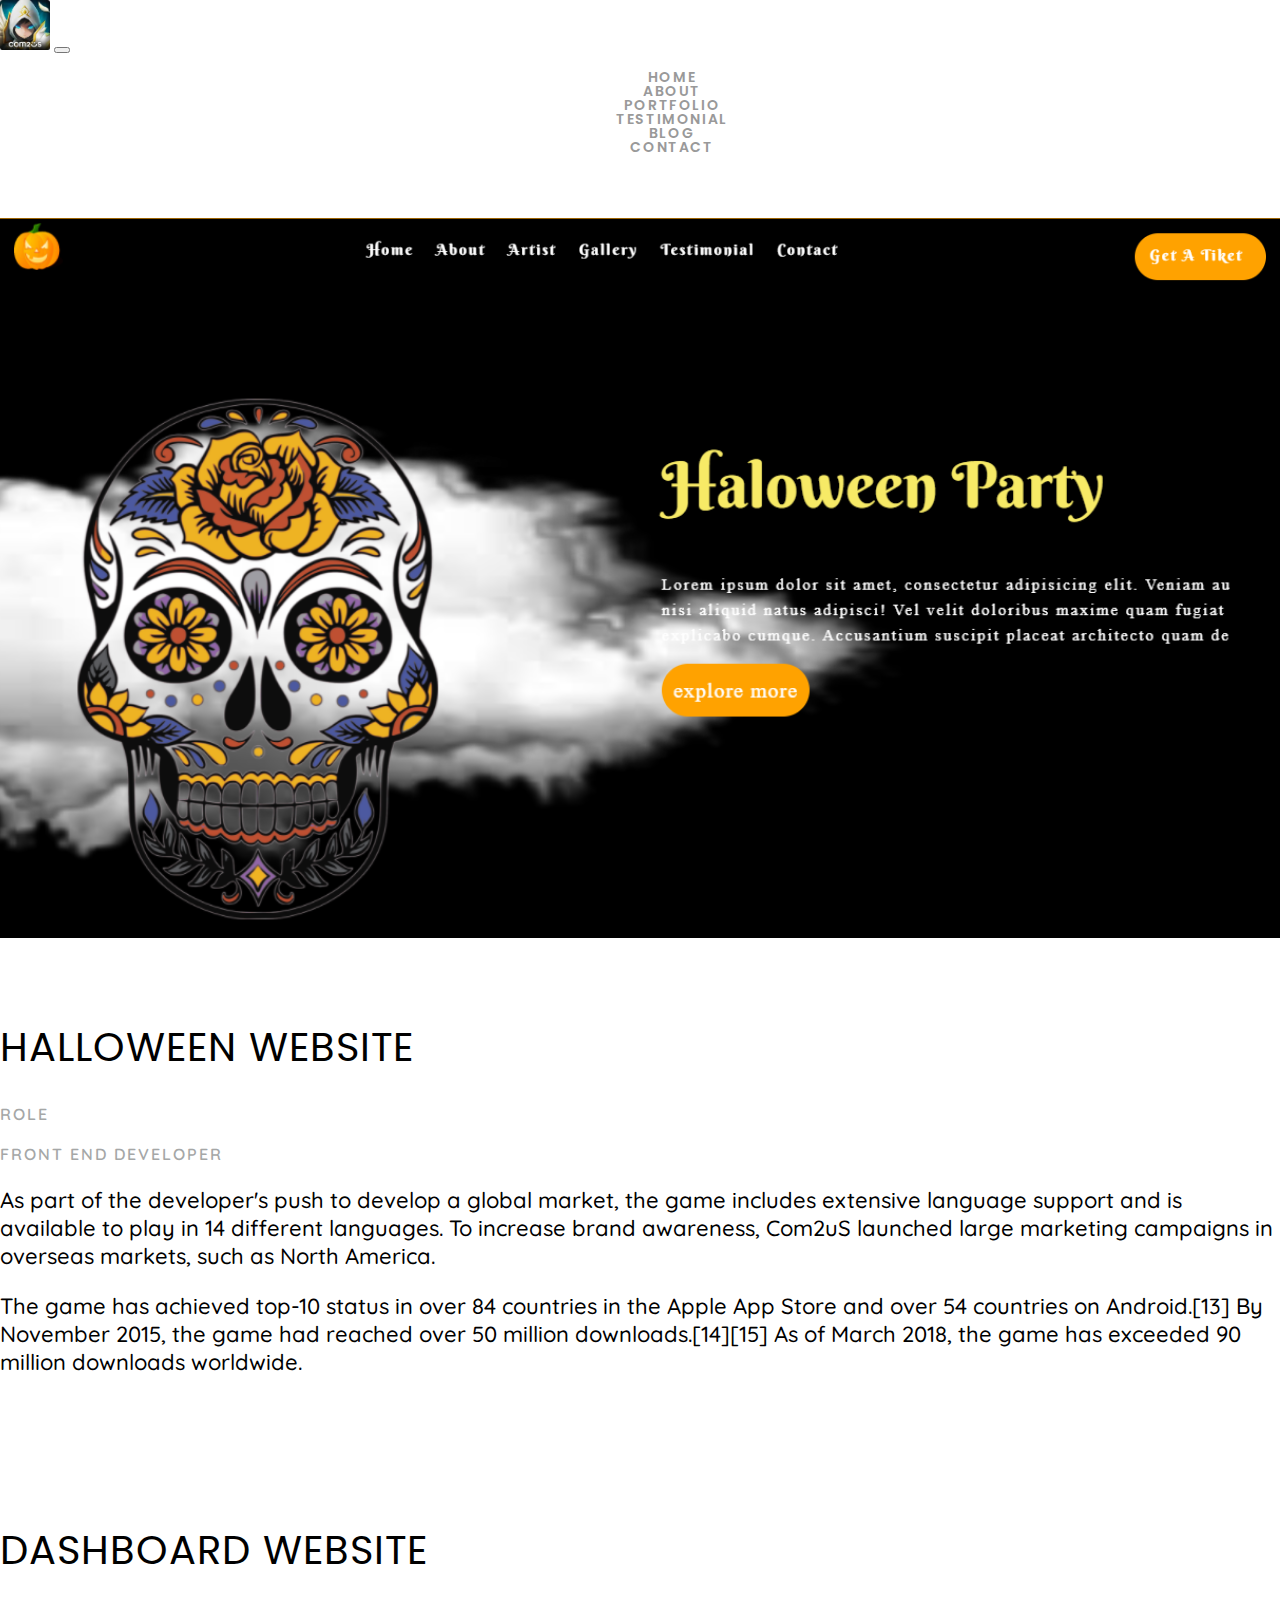
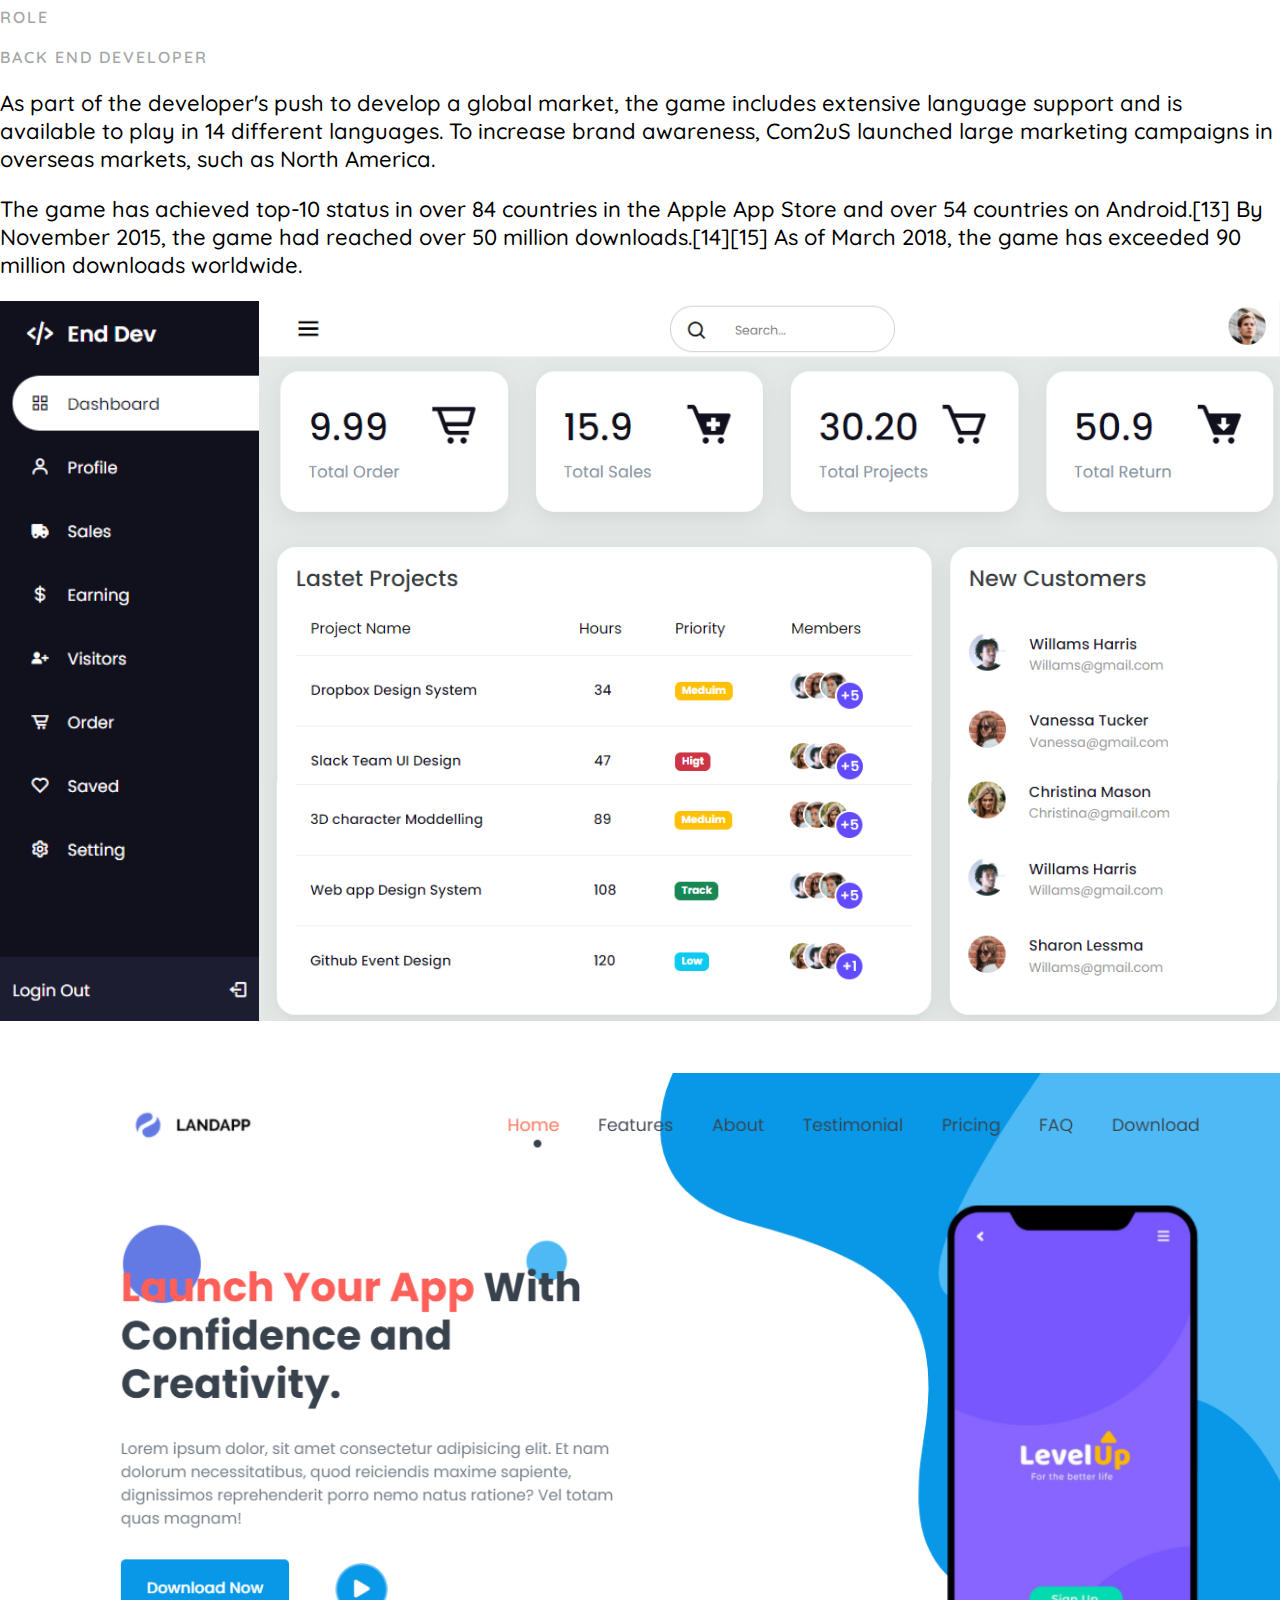
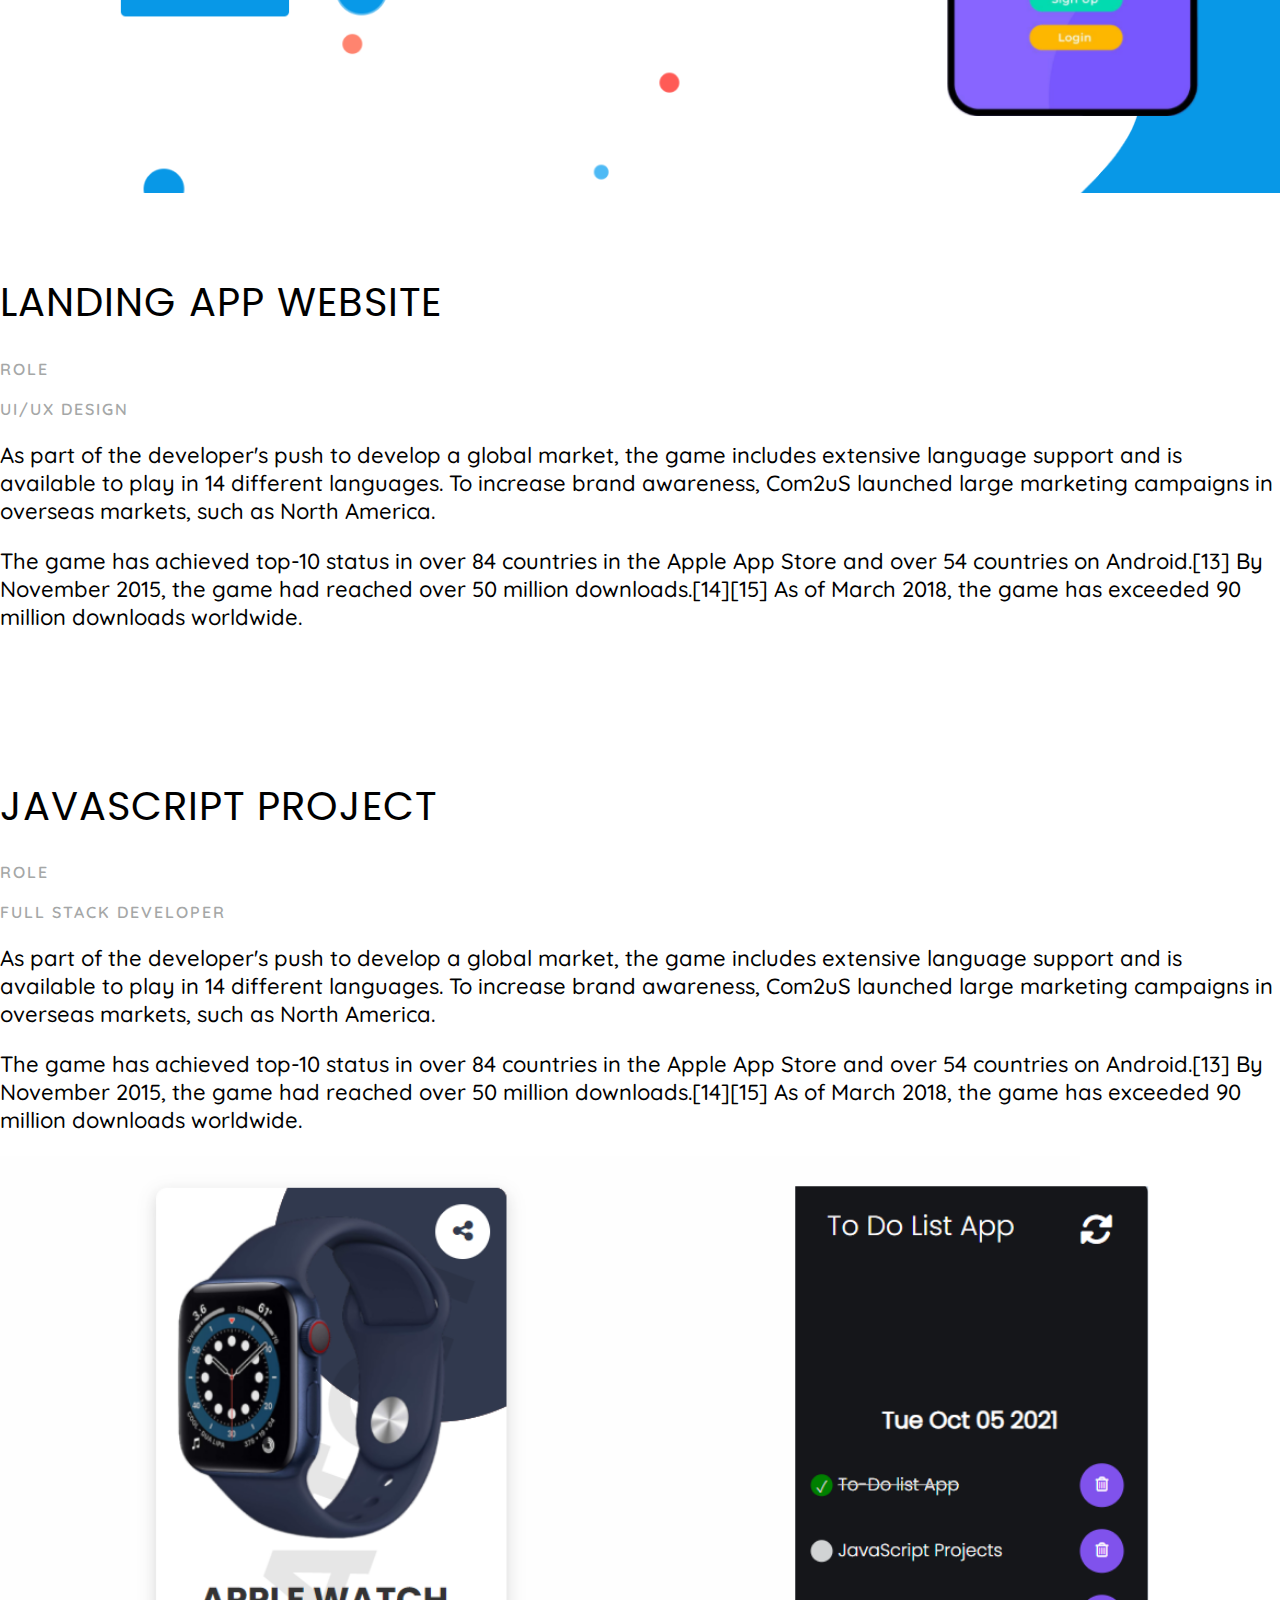
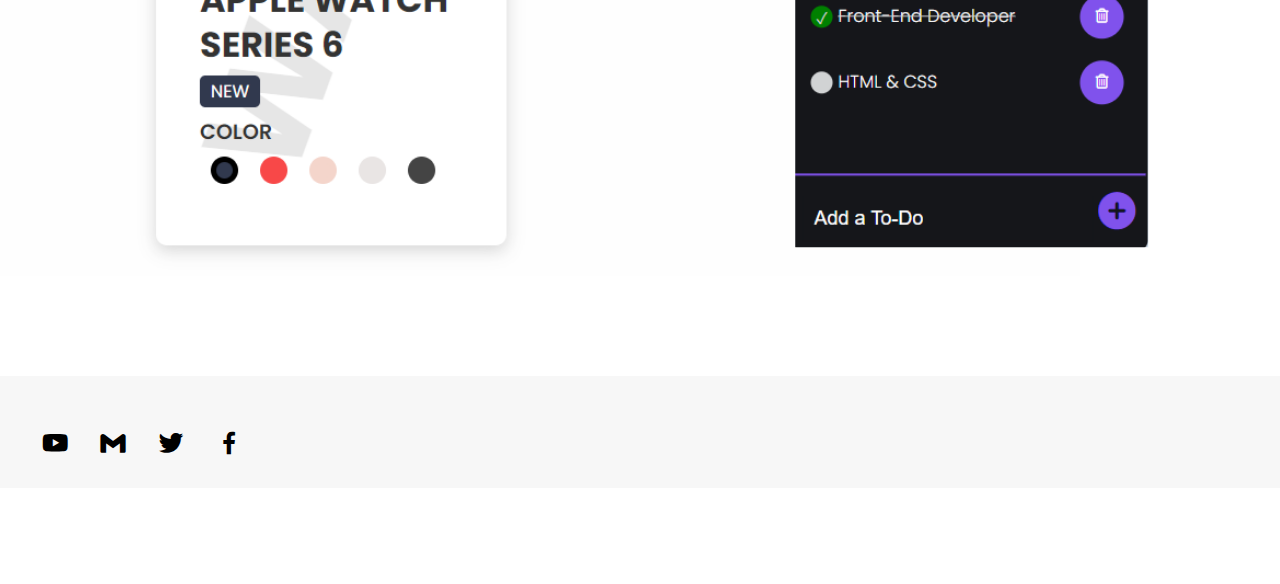
<file: Portfolio.html>
<!doctype html>
<html lang="en">
  <head>
    <meta charset="utf-8">
    <meta name="viewport" content="width=device-width, initial-scale=1">
    <title>Summoners War Page</title>
    <!---Google font-->
    <link href="https://fonts.googleapis.com/css2?family=Poppins:wght@300&display=swap" rel="stylesheet">
    <link href="https://fonts.googleapis.com/css2?family=Poppins:wght@300&family=Quicksand:wght@300&display=swap" rel="stylesheet">
    <!--Bootstrap CSS files-->
    <link href="https://cdn.jsdelivr.net/npm/bootstrap@5.0.2/dist/css/bootstrap.min.css" rel="stylesheet" integrity="sha384-EVSTQN3/azprG1Anm3QDgpJLIm9Nao0Yz1ztcQTwFspd3yD65VohhpuuCOmLASjC" crossorigin="anonymous">
    <!---Box Icon-->
    <link href='https://unpkg.com/boxicons@2.1.2/css/boxicons.min.css' rel='stylesheet'>
    <!---CSS Style-->
    <link rel="stylesheet" href="style.css">

  </head>
  <body>
      <!---Main Start-->
      <div class="main-wrapper">
          <!--Header Start-->
          <div class="header">
              <!---Nav Bar Start-->
              <nav class="navbar navbar-expand-lg navbar-light">
                <div class="container">
                  <a class="navbar-brand" href="index.html">
                    <img src="img/sw.jpg" width="50" alt="">
                  </a>
                  <button class="navbar-toggler" type="button" data-bs-toggle="collapse" data-bs-target="#navbarSupportedContent" aria-controls="navbarSupportedContent" aria-expanded="false" aria-label="Toggle navigation">
                    <span class="navbar-toggler-icon"></span>
                  </button>
                  <div class="collapse navbar-collapse" id="navbarSupportedContent">
                    <ul class="navbar-nav ms-auto mt-2 mt-lg-0">
                      <li class="nav-item">
                        <a class="nav-link" href="index.html">Home</a>
                      </li>
                      <li class="nav-item">
                        <a class="nav-link" href="about.html">About</a>
                      </li>
                      <li class="nav-item">
                        <a class="nav-link" href="Portfolio.html">Portfolio</a>
                      </li>
                      <li class="nav-item">
                        <a class="nav-link" href="testimonial.html">Testimonial</a>
                      </li>
                      <li class="nav-item">
                        <a class="nav-link" href="blog.html">Blog</a>
                      </li>
                      <li class="nav-item">
                        <a class="nav-link" href="contact.html">Contact</a>
                      </li>
                      
                    </ul>
                    
                  </div>
                </div>
              </nav>
              <!---Nav Bar End-->
          <!--Header End-->
          <!----portfolio start-->
          <div class="portfolio-section">
            <!---Halloween Website-->
            <div class="container">
              <div class="row justify-content-center align-items-center pb-5">
                <div class="col-lg-6">
                  <img src="img/portfolio/1.png" alt="">
                </div>
                <div class="col-lg-6">
                  <h1 class="port-title">Halloween Website</h1>
                  <p class="port-role"> Role </p>
                  <p class="port-job">Front end Developer</p>
                  <p class="port-desc">As part of the developer's 
                    push to develop a global market,
                    the game includes extensive 
                    language support and is available 
                    to play in 14 different languages.
                    To increase brand awareness, 
                    Com2uS launched large marketing campaigns 
                    in overseas markets, such as North America.
                  </p>
                  <p class="port-desc">
                    The game has achieved top-10 status in over 
                    84 countries in the Apple App Store and over 
                    54 countries on Android.[13] By November 2015, 
                    the game had reached over 50 million downloads.[14][15] As of March 2018, the game has exceeded 90 million downloads worldwide.
                  </p>
                </div>
              </div>
            </div>
            <!----portfolio start-->
          <div class="portfolio-section">
            <!---DashBoard Website-->
            <div class="container">
              <div class="row justify-content-center align-items-center pb-5">
                
                <div class="col-lg-6 order-2 order-lg-1">
                  <h1 class="port-title">Dashboard Website</h1>
                  <p class="port-role"> Role </p>
                  <p class="port-job">Back end Developer</p>
                  <p class="port-desc">As part of the developer's 
                    push to develop a global market,
                    the game includes extensive 
                    language support and is available 
                    to play in 14 different languages.
                    To increase brand awareness, 
                    Com2uS launched large marketing campaigns 
                    in overseas markets, such as North America.
                  </p>
                  <p class="port-desc">
                    The game has achieved top-10 status in over 
                    84 countries in the Apple App Store and over 
                    54 countries on Android.[13] By November 2015, 
                    the game had reached over 50 million downloads.[14][15] As of March 2018, the game has exceeded 90 million downloads worldwide.
                  </p>
                </div>
                <div class="col-lg-6 order-1 order-lg-2">
                  <img src="img/portfolio/2.png" alt="">
                </div>
              </div>
            </div>
            <!----portfolio start-->
          <div class="portfolio-section">
            <!---Landing App Website-->
            <div class="container">
              <div class="row justify-content-center align-items-center pb-5">
                <div class="col-lg-6">
                  <img src="img/portfolio/3.png" alt="">
                </div>
                <div class="col-lg-6">
                  <h1 class="port-title">Landing App Website</h1>
                  <p class="port-role"> Role </p>
                  <p class="port-job">UI/UX design</p>
                  <p class="port-desc">As part of the developer's 
                    push to develop a global market,
                    the game includes extensive 
                    language support and is available 
                    to play in 14 different languages.
                    To increase brand awareness, 
                    Com2uS launched large marketing campaigns 
                    in overseas markets, such as North America.
                  </p>
                  <p class="port-desc">
                    The game has achieved top-10 status in over 
                    84 countries in the Apple App Store and over 
                    54 countries on Android.[13] By November 2015, 
                    the game had reached over 50 million downloads.[14][15] As of March 2018, the game has exceeded 90 million downloads worldwide.
                  </p>
                </div>
              </div>
            </div>
            <!----portfolio start-->
          <div class="portfolio-section">
            <!---JavaScript project-->
            <div class="container">
              <div class="row justify-content-center align-items-center pb-5">
                
                <div class="col-lg-6 order-2 order-lg-1">
                  <h1 class="port-title">JavaScript project</h1>
                  <p class="port-role"> Role </p>
                  <p class="port-job">Full Stack Developer</p>
                  <p class="port-desc">As part of the developer's 
                    push to develop a global market,
                    the game includes extensive 
                    language support and is available 
                    to play in 14 different languages.
                    To increase brand awareness, 
                    Com2uS launched large marketing campaigns 
                    in overseas markets, such as North America.
                  </p>
                  <p class="port-desc">
                    The game has achieved top-10 status in over 
                    84 countries in the Apple App Store and over 
                    54 countries on Android.[13] By November 2015, 
                    the game had reached over 50 million downloads.[14][15] As of March 2018, the game has exceeded 90 million downloads worldwide.
                  </p>
                </div>
                <div class="col-lg-6 order-1 order-lg-2">
                  <img src="img/portfolio/4.png" alt="">
                </div>
              </div>
            </div>
          </div>
          <!----portfolio end-->

      </div>

      <!---Main End-->
      

      <!---Footer Start-->
      <div class="footer">
        <div class="container">
          <div class="social-media text-center">
            <ul class="footer-list">
              <li><a href="#"><i class='bx bxl-youtube'></i></a></li>
              <li><a href="#"><i class='bx bxl-gmail'></i></a></li>
              <li><a href="#"><i class='bx bxl-twitter'></i></a></li>
              <li><a href="#"><i class='bx bxl-facebook'></i></a></li>
            </ul>
          </div>
        </div>
      </div>

      <!---Footer End-->
    
    <!--Bootstrap JS file-->
    <script src="https://cdn.jsdelivr.net/npm/bootstrap@5.0.2/dist/js/bootstrap.bundle.min.js" integrity="sha384-MrcW6ZMFYlzcLA8Nl+NtUVF0sA7MsXsP1UyJoMp4YLEuNSfAP+JcXn/tWtIaxVXM" crossorigin="anonymous"></script>
  </body>
</html>
</file>
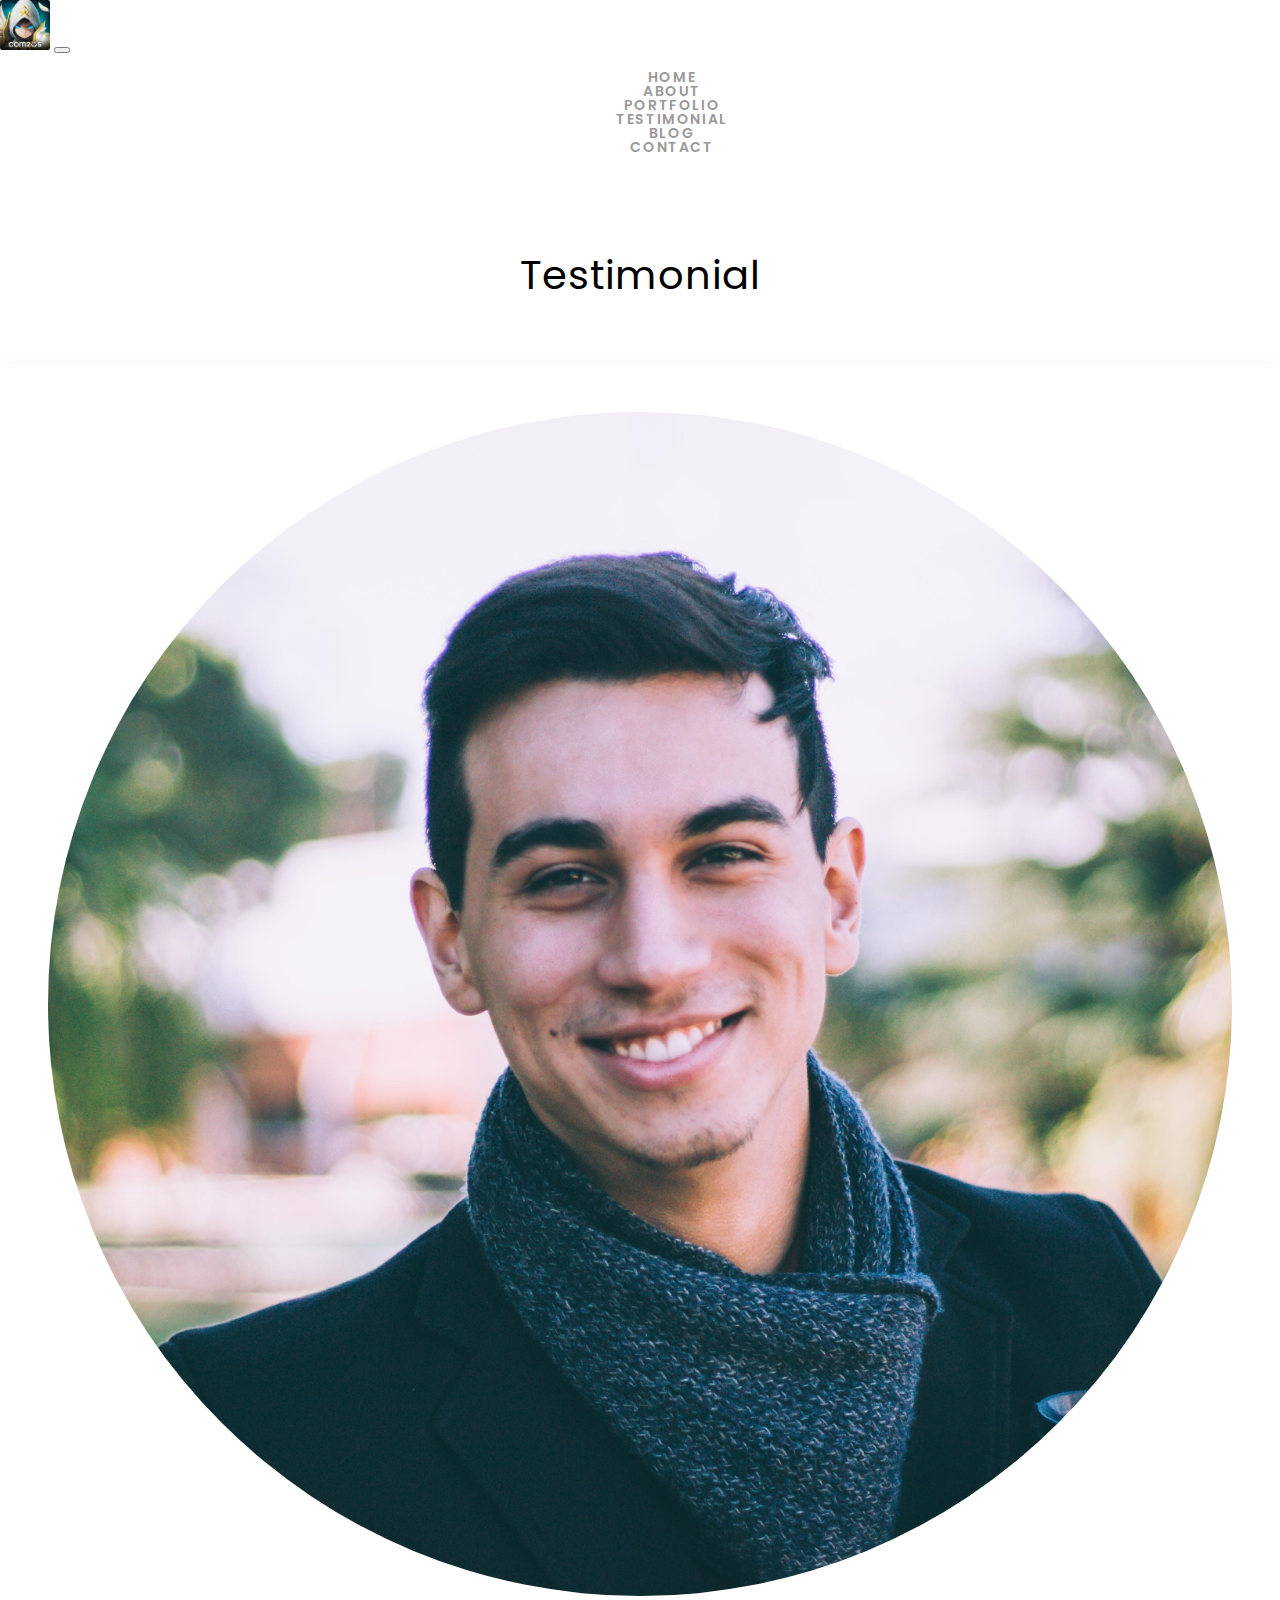
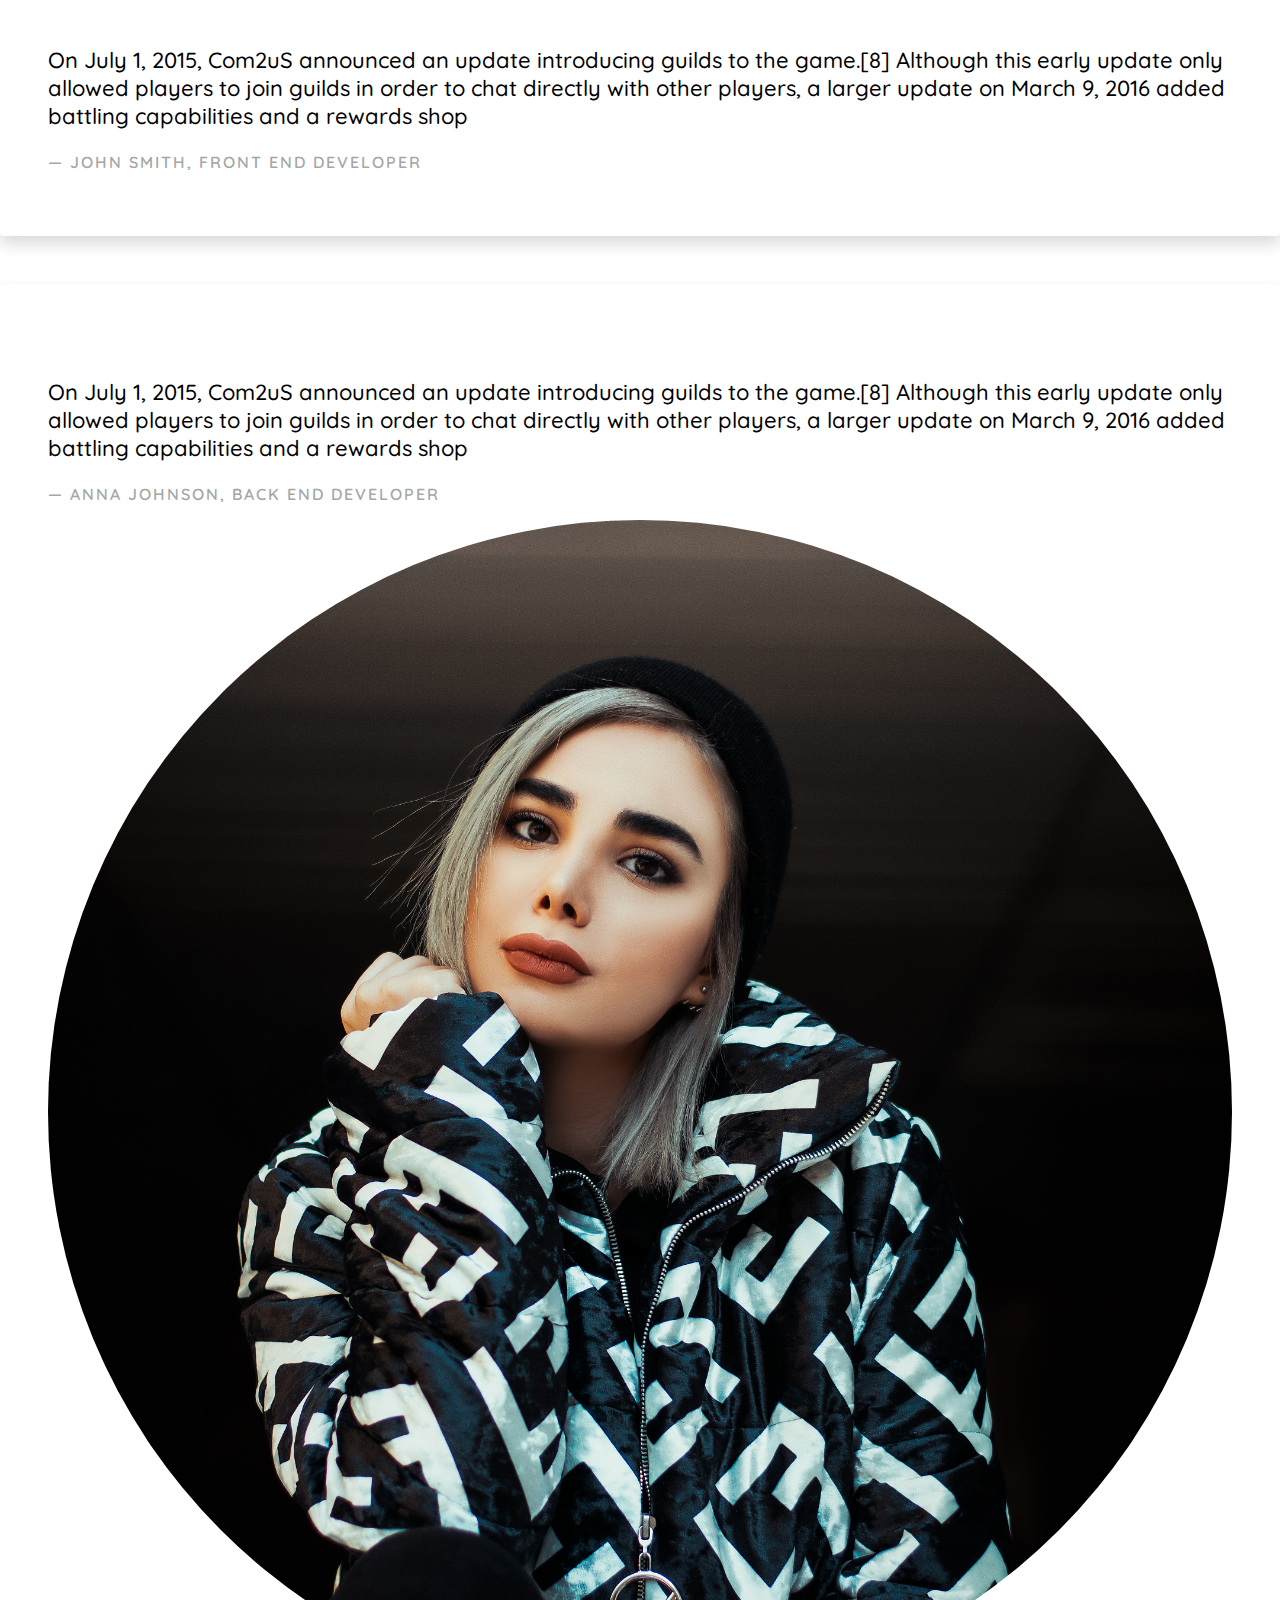
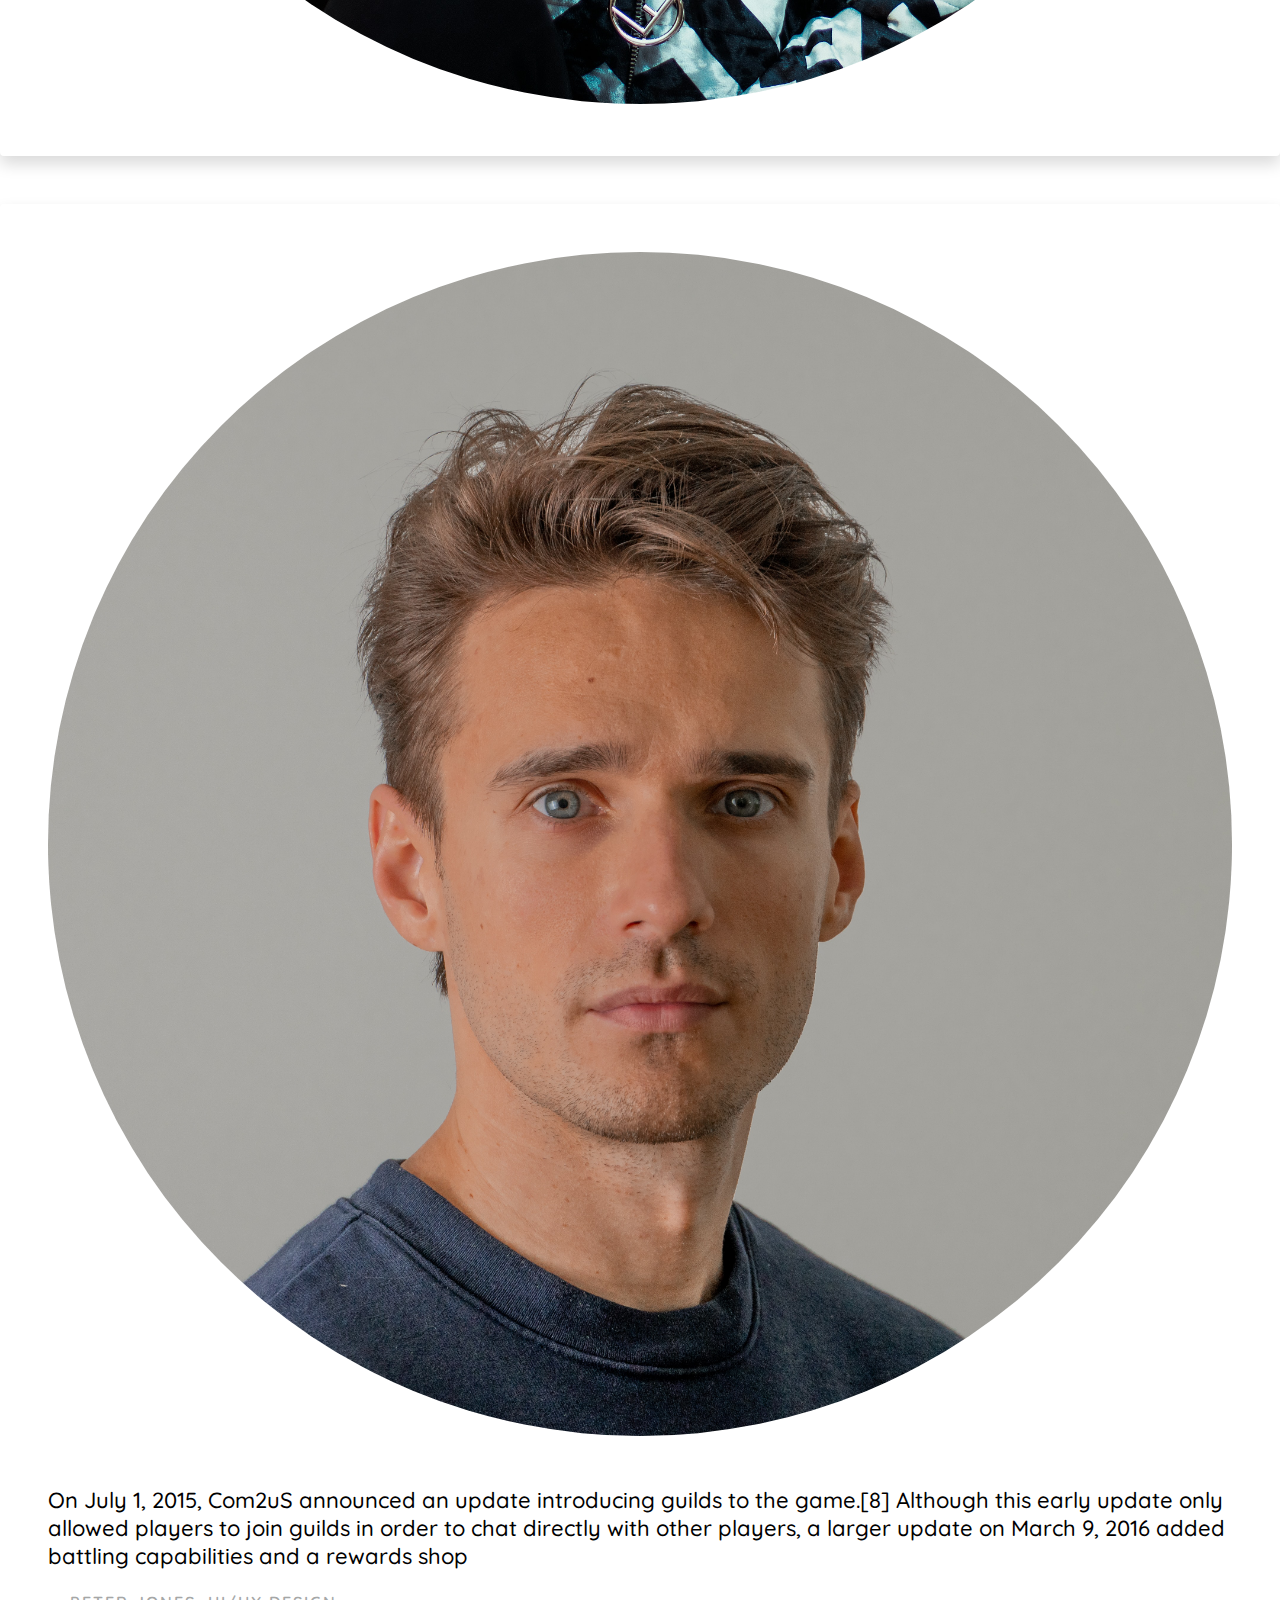
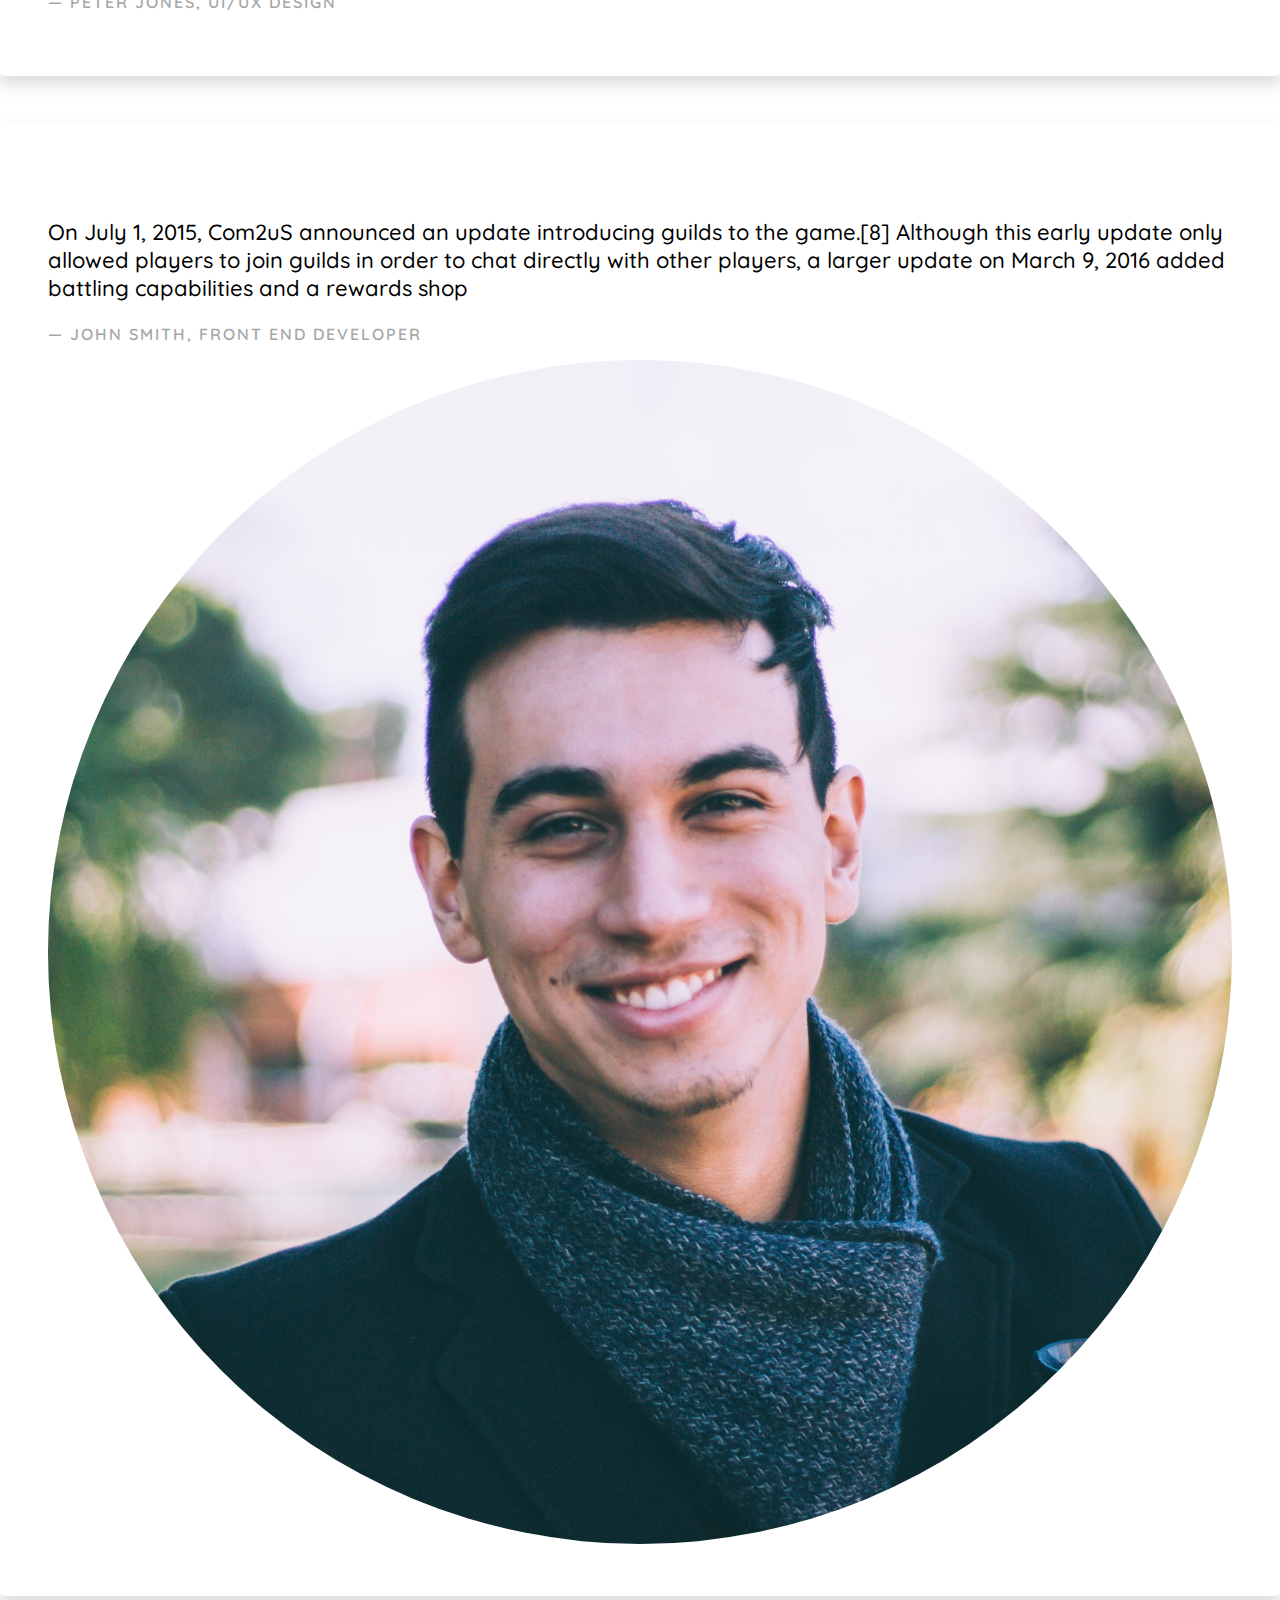
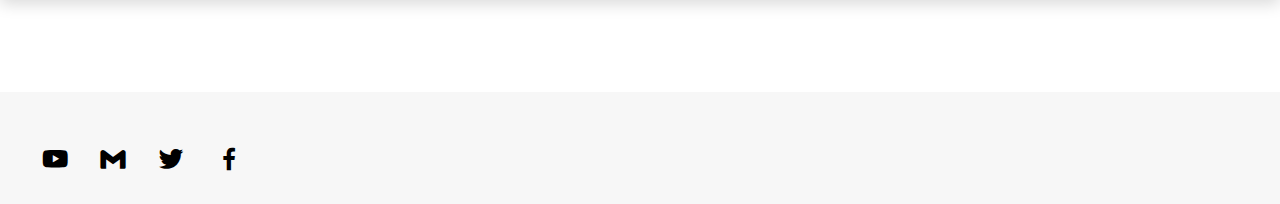
<file: testimonial.html>
<!doctype html>
<html lang="en">

<head>
  <meta charset="utf-8">
  <meta name="viewport" content="width=device-width, initial-scale=1">
  <title>Summoners War Page</title>
  <!---Google font-->
  <link href="https://fonts.googleapis.com/css2?family=Poppins:wght@300&display=swap" rel="stylesheet">
  <link href="https://fonts.googleapis.com/css2?family=Poppins:wght@300&family=Quicksand:wght@300&display=swap"
    rel="stylesheet">
  <!--Bootstrap CSS files-->
  <link href="https://cdn.jsdelivr.net/npm/bootstrap@5.0.2/dist/css/bootstrap.min.css" rel="stylesheet"
    integrity="sha384-EVSTQN3/azprG1Anm3QDgpJLIm9Nao0Yz1ztcQTwFspd3yD65VohhpuuCOmLASjC" crossorigin="anonymous">
  <!---Box Icon-->
  <link href='https://unpkg.com/boxicons@2.1.2/css/boxicons.min.css' rel='stylesheet'>
  <!---CSS Style-->
  <link rel="stylesheet" href="style.css">

</head>

<body>
  <!---Main Start-->
  <div class="main-wrapper">
    <!--Header Start-->
    <div class="header">
      <!---Nav Bar Start-->
      <nav class="navbar navbar-expand-lg navbar-light">
        <div class="container">
          <a class="navbar-brand" href="index.html">
            <img src="img/sw.jpg" width="50" alt="">
          </a>
          <button class="navbar-toggler" type="button" data-bs-toggle="collapse"
            data-bs-target="#navbarSupportedContent" aria-controls="navbarSupportedContent" aria-expanded="false"
            aria-label="Toggle navigation">
            <span class="navbar-toggler-icon"></span>
          </button>
          <div class="collapse navbar-collapse" id="navbarSupportedContent">
            <ul class="navbar-nav ms-auto mt-2 mt-lg-0">
              <li class="nav-item">
                <a class="nav-link" href="index.html">Home</a>
              </li>
              <li class="nav-item">
                <a class="nav-link" href="about.html">About</a>
              </li>
              <li class="nav-item">
                <a class="nav-link" href="Portfolio.html">Portfolio</a>
              </li>
              <li class="nav-item">
                <a class="nav-link" href="testimonial.html">Testimonial</a>
              </li>
              <li class="nav-item">
                <a class="nav-link" href="blog.html">Blog</a>
              </li>
              <li class="nav-item">
                <a class="nav-link" href="contact.html">Contact</a>
              </li>

            </ul>

          </div>
        </div>
      </nav>
      <!---Nav Bar End-->
    </div>
  </div>
  <!--Header End-->
  <!---Testimonial Start-->
  <div class="testimonial-section">
    <div class="container">
      <div class="row justify-content-center align-items-center">
        <h1 class="test-title">Testimonial</h1>
      </div>
      <!--Jonh Smith-->
      <div class="row">
        <div class="card">
          <div class="row">
            <div class="col-lg-3">
              <img src="img/testimonial/test-1.jpg" alt="">
            </div>
            <div class="col-lg-9">
              <p class="test-desc">On July 1, 2015, Com2uS announced an update introducing guilds to the game.[8]
                Although this early update only allowed players to join guilds in order to chat directly with other
                players, a larger update on March 9, 2016 added battling capabilities and a rewards shop
              </p>
              <p class="test-name">&mdash; John Smith, front end developer</p>
            </div>
          </div>
        </div>
      </div>
      <!--Anna johnson-->
      <div class="row">
        <div class="card">
          <div class="row justify-content-center align-items-center">
            
            <div class="col-lg-9 order-2 order-lg-1">
              <p class="test-desc">On July 1, 2015, Com2uS announced an update introducing guilds to the game.[8]
                Although this early update only allowed players to join guilds in order to chat directly with other
                players, a larger update on March 9, 2016 added battling capabilities and a rewards shop
              </p>
              <p class="test-name">&mdash; Anna johnson, back end developer</p>
            </div>
            <div class="col-lg-3 col-md-6 order-1 order-lg-2">
              <img src="img/testimonial/test-2.jpg" alt="">
            </div>
          </div>
        </div>
      </div>
      <!--Peter Jones-->
      <div class="row">
        <div class="card">
          <div class="row justify-content-center align-items-center">
            <div class="col-lg-3">
              <img src="img/testimonial/test-3.jpg" alt="">
            </div>
            <div class="col-lg-9">
              <p class="test-desc">On July 1, 2015, Com2uS announced an update introducing guilds to the game.[8]
                Although this early update only allowed players to join guilds in order to chat directly with other
                players, a larger update on March 9, 2016 added battling capabilities and a rewards shop
              </p>
              <p class="test-name">&mdash; Peter Jones, UI/UX Design</p>
            </div>
          </div>
        </div>
      </div>
      <!--Jonh Smith-->
      <div class="row">
        <div class="card">
          <div class="row justify-content-center align-items-center">
            
            <div class="col-lg-9 order-2 order-lg-1">
              <p class="test-desc">On July 1, 2015, Com2uS announced an update introducing guilds to the game.[8]
                Although this early update only allowed players to join guilds in order to chat directly with other
                players, a larger update on March 9, 2016 added battling capabilities and a rewards shop
              </p>
              <p class="test-name">&mdash; John Smith, front end developer</p>
            </div>
            <div class="col-lg-3 order-1 order-lg-2">
              <img src="img/testimonial/test-1.jpg" alt="">
            </div>
          </div>
        </div>
      </div>
    </div>
  </div>
  <!---Testimonial End-->
  </div>

  <!---Main End-->

  <!---Footer Start-->
  <div class="footer">
    <div class="container">
      <div class="social-media text-center">
        <ul class="footer-list">
          <li><a href="#"><i class='bx bxl-youtube'></i></a></li>
          <li><a href="#"><i class='bx bxl-gmail'></i></a></li>
          <li><a href="#"><i class='bx bxl-twitter'></i></a></li>
          <li><a href="#"><i class='bx bxl-facebook'></i></a></li>
        </ul>
      </div>
    </div>
  </div>

  <!---Footer End-->

  <!--Bootstrap JS file-->
  <script src="https://cdn.jsdelivr.net/npm/bootstrap@5.0.2/dist/js/bootstrap.bundle.min.js"
    integrity="sha384-MrcW6ZMFYlzcLA8Nl+NtUVF0sA7MsXsP1UyJoMp4YLEuNSfAP+JcXn/tWtIaxVXM"
    crossorigin="anonymous"></script>
</body>

</html>
</file>
<file: style.css>
/* General CSS*/

body{
    margin: 0 auto;
    padding: 0;
    box-sizing: border-box;
    font-family: 'Quicksand', sans-serif;
    background: #fff;
    color: #000;
    overflow-x: hidden;
}

ul{
    list-style: none;
}

img {
    max-width: 100%;
}

/*Links*/
a {
    text-decoration: none !important;
    color: #999;
    transition: all 0.5s ease-in-out;
}

a:hover {
    color: #0dcaf0 !important;
}

/*Nav Bar*/
.navbar {
    position: relative;
}

.navbar-collapse {
    text-align: center;
}

.navbar-light .navbar-toggler:focus {
    color: #000;
    box-shadow: 0 0 0 2px;
}

.navbar ul li {
    position: relative;
    margin-left: 2.5rem;
    margin-right: 1rem;
}

.navbar ul li a{
    position: relative;
    display: block;
    font-family: "Poppins", sans-serif;
    font-size: 14px;
    font-weight: 600;
    line-height: 14px;
    letter-spacing: 1.6px;
    text-transform: uppercase;
    color: #999;
}

/*banner content*/

.banner-section {
    position: relative;
    padding-top: 3rem;
    padding-bottom: 3rem;
}

.banner-section .banner-title {
    position: relative;
    margin: 0;
    padding-top: 3rem;
    padding-bottom: 3rem;
    font-family: "Poppins", sans-serif;
    font-size: 40px;
    font-weight: 400;
    letter-spacing: 1px;
    color: #000;
}

.banner-section .banner-desc {
    position: relative;
    font-size: 22px;
    font-weight: 500;
}

.banner-section .banner-btn {
    position: relative;
    font-size: 16px;
    font-weight: 600;
    letter-spacing: 2px;
    text-transform: uppercase;
    color: #a5a7a7;
}

/* About Section*/

.about-section {
    position: relative;
    padding-top: 3rem;
    padding-bottom: 3rem;
}

.about-section .about-title {
    position: relative;
    margin: 0;
    padding-top: 3rem;
    padding-bottom: 2rem;
    font-family: "Poppins", sans-serif;
    font-size: 40px;
    font-weight: 400;
    text-transform: capitalize;
    color: #000;
}

.about-section .about-desc {
    position: relative;
    font-size: 22px;
    font-weight: 500;
}

/*portfolio*/

.portfolio-section {
    position: relative;
    padding-top: 3rem;
    padding-bottom: 3rem;

}

.portfolio-section .port-title{
    position: relative;
    padding-top: 3rem;
    font-family: "Poppins", sans-serif;
    font-size: 40px;
    font-weight: 400;
    letter-spacing: 1px;
    text-transform: uppercase;
    color: #000;
}

.portfolio-section .port-role,
.portfolio-section .port-job {
    position: relative;
    margin-top: 20px;
    font-size: 16px;
    font-weight: 600;
    letter-spacing: 2px;
    text-transform: uppercase;
    color: #a5a7a7;
}

.portfolio-section .port-desc{
    position: relative;
    font-size: 22px;
    font-weight: 500;
}

/*Testimonial*/

.testimonial-section {
    position: relative;
    padding-top: 3rem;
    padding-bottom: 3rem;
}

.testimonial-section .test-title {
    position: relative;
    padding-bottom: 2rem;
    font-family: "Poppins", sans-serif;
    font-size: 40px;
    font-weight: 400;
    letter-spacing: 1px;
    text-align: center;
    text-transform: capitalize;
    color: #000;
}

.testimonial-section .card {
    position: relative;
    margin-bottom: 3rem;
    padding: 3rem;
    border: none;
    border-radius: 0.25rem;
    background-color: #fff;
    box-shadow: 0 0.5rem 1rem rgba(0, 0, 0, 0.15);
}

.testimonial-section img {
    position: relative;
    border-radius: 50%;
}

.testimonial-section .test-desc {
    position: relative;
    padding-top: 1.5rem;
    font-size: 22px;
    font-weight: 500;
}

.testimonial-section .test-name {
    position: relative;
    font-size: 16px;
    font-weight: 600;
    letter-spacing: 2px;
    text-transform: uppercase;
    color: #a5a7a7;
}

/*Blog Section*/
.blog-section {
    position: relative;
    padding-top: 3rem;
    padding-bottom: 3rem;
}

.blog-section .blog-title {
    position: relative;
    padding-bottom: 2rem;
    font-family: "Poppins", sans-serif;
    font-size: 40px;
    font-weight: 400;
    letter-spacing: 1px;
    text-align: center;
    color: #000;
}

.blog-section .card {
    position: relative;
    height: 100%;
    padding-top: 2rem;
    padding-bottom: 1.5rem;
    padding-left: 1rem;
    padding-right: 1rem;
    border: none;
    border-radius: 0.25rem;
    background: #fff;
    box-shadow: 0 0.5rem 1rem rgba(0, 0, 0, 0.50);
}

.blog-section .blog-img {
    position: relative;
    height: 100%;
}

.blog-section .blog-name,
.blog-section .blog-btn {
    position: relative;
    margin-top: 20px;
    padding: 0;
    font-size: 16px;
    font-weight: 600;
    letter-spacing: 2px;
    text-transform: uppercase;
    color: #a5a7a7;
}

.blog-section .card-btn {
    position: relative;
    text-align: center;
}

.blog-section .card-title {
    position: relative;
    font-size: 20px;
    font-weight: 400;
    letter-spacing: 1px;
    color: #000;
}

.blog-section .card-desc {
    position: relative;
    padding-top: 1.5rem;
    font-size: 20px;
    font-weight: 500;
}

/*contact*/

.contact-section{
    position: relative;
    padding-top: 3rem;
    padding-bottom: 3rem;
}

.contact-section .contact-title {
    position: relative;
    margin: 0;
    padding-top: 3rem;
    padding-bottom: 2rem;
    font-family: "Poppins", sans-serif;
    font-size: 40px;
    font-weight: 400;
    letter-spacing: 1px;
    text-transform: capitalize;
    color: #000;
}

.contact-section p{
    position: relative;
    font-size: 22px;
    font-weight: 500;
}


/* footer */

.footer {
    position: relative;
    padding-top: 50px;
    background: #f7f7f7;
}

.footer .social-media .footer-list {
    position: relative;
    margin: 0 0 20px 0;
    display: inline-block;
}

.footer .social-media .footer-list li {
    float: left;
    margin-right: 20px;
}

.footer .social-media .footer-list li a{
    position: relative;
    font-size: 30px;
    font-weight: 500;
    letter-spacing: 0.5rem;
    color: #000;
}
</file>
